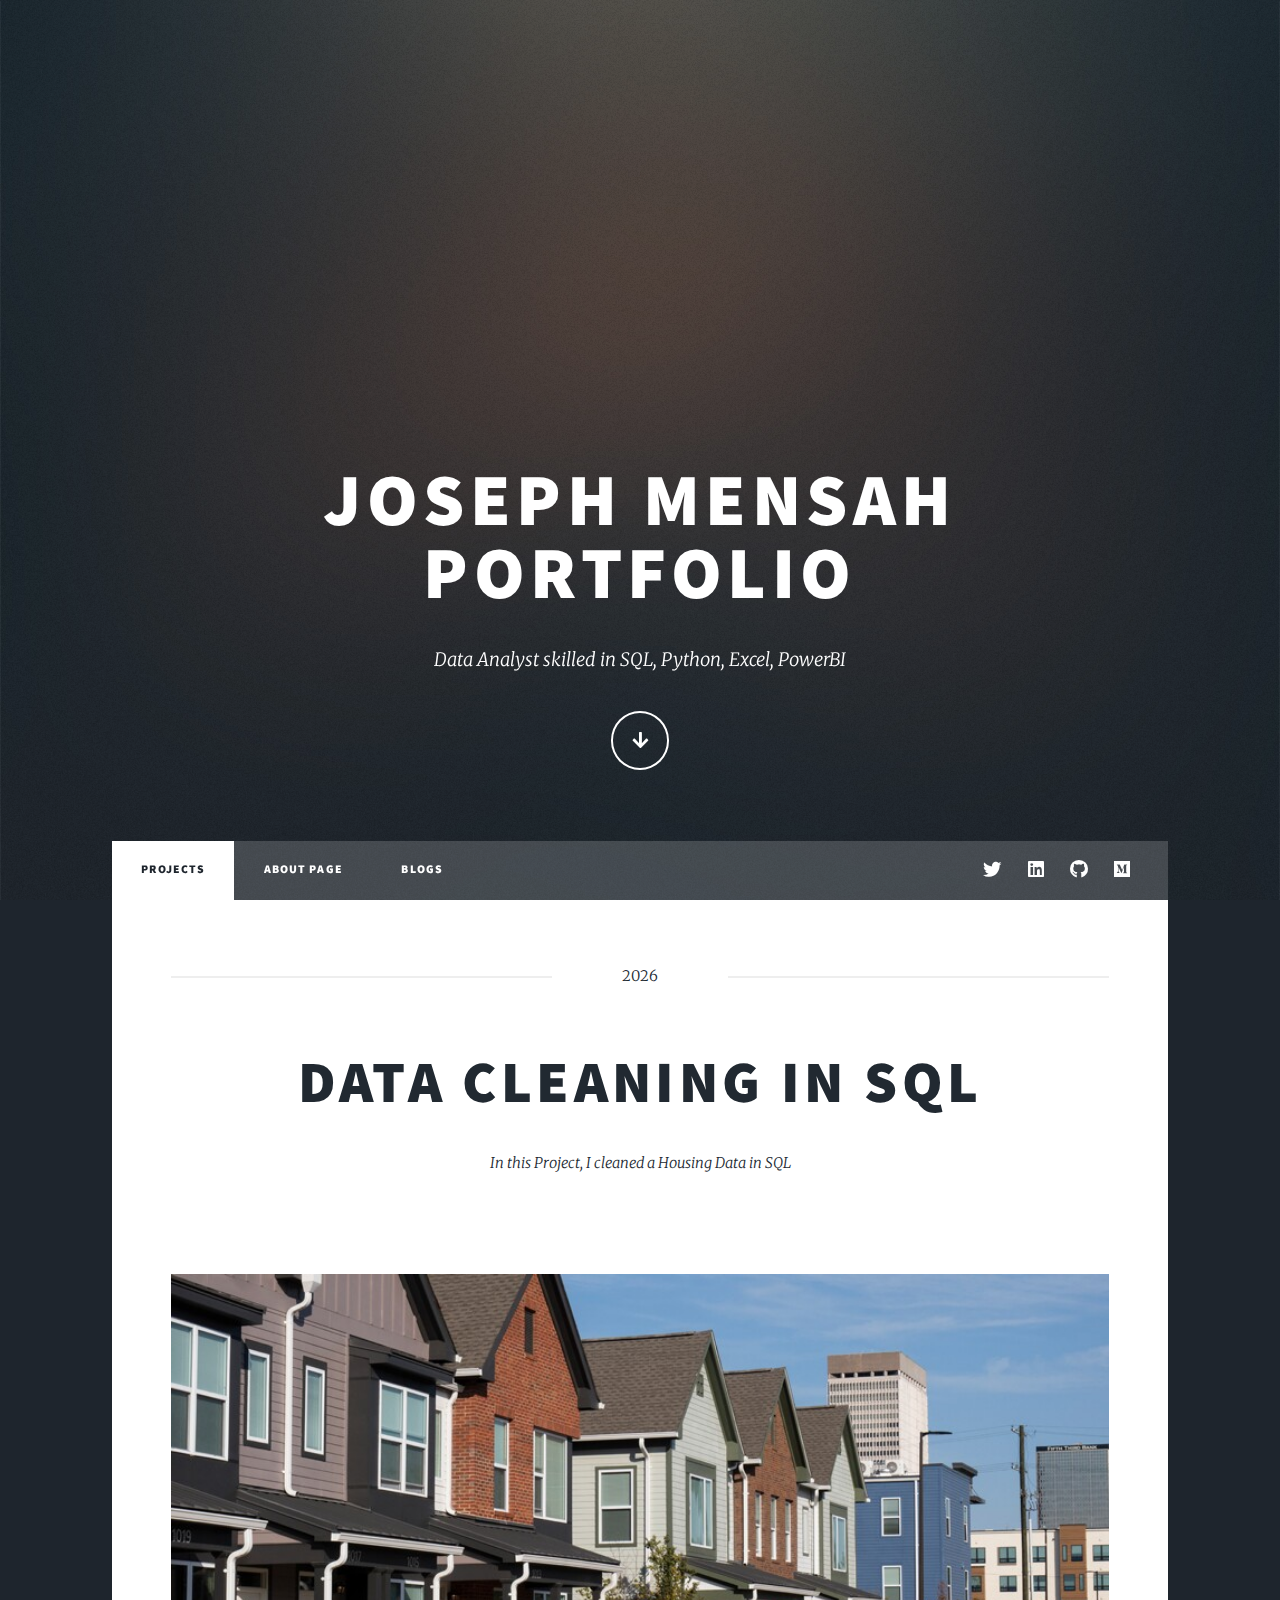
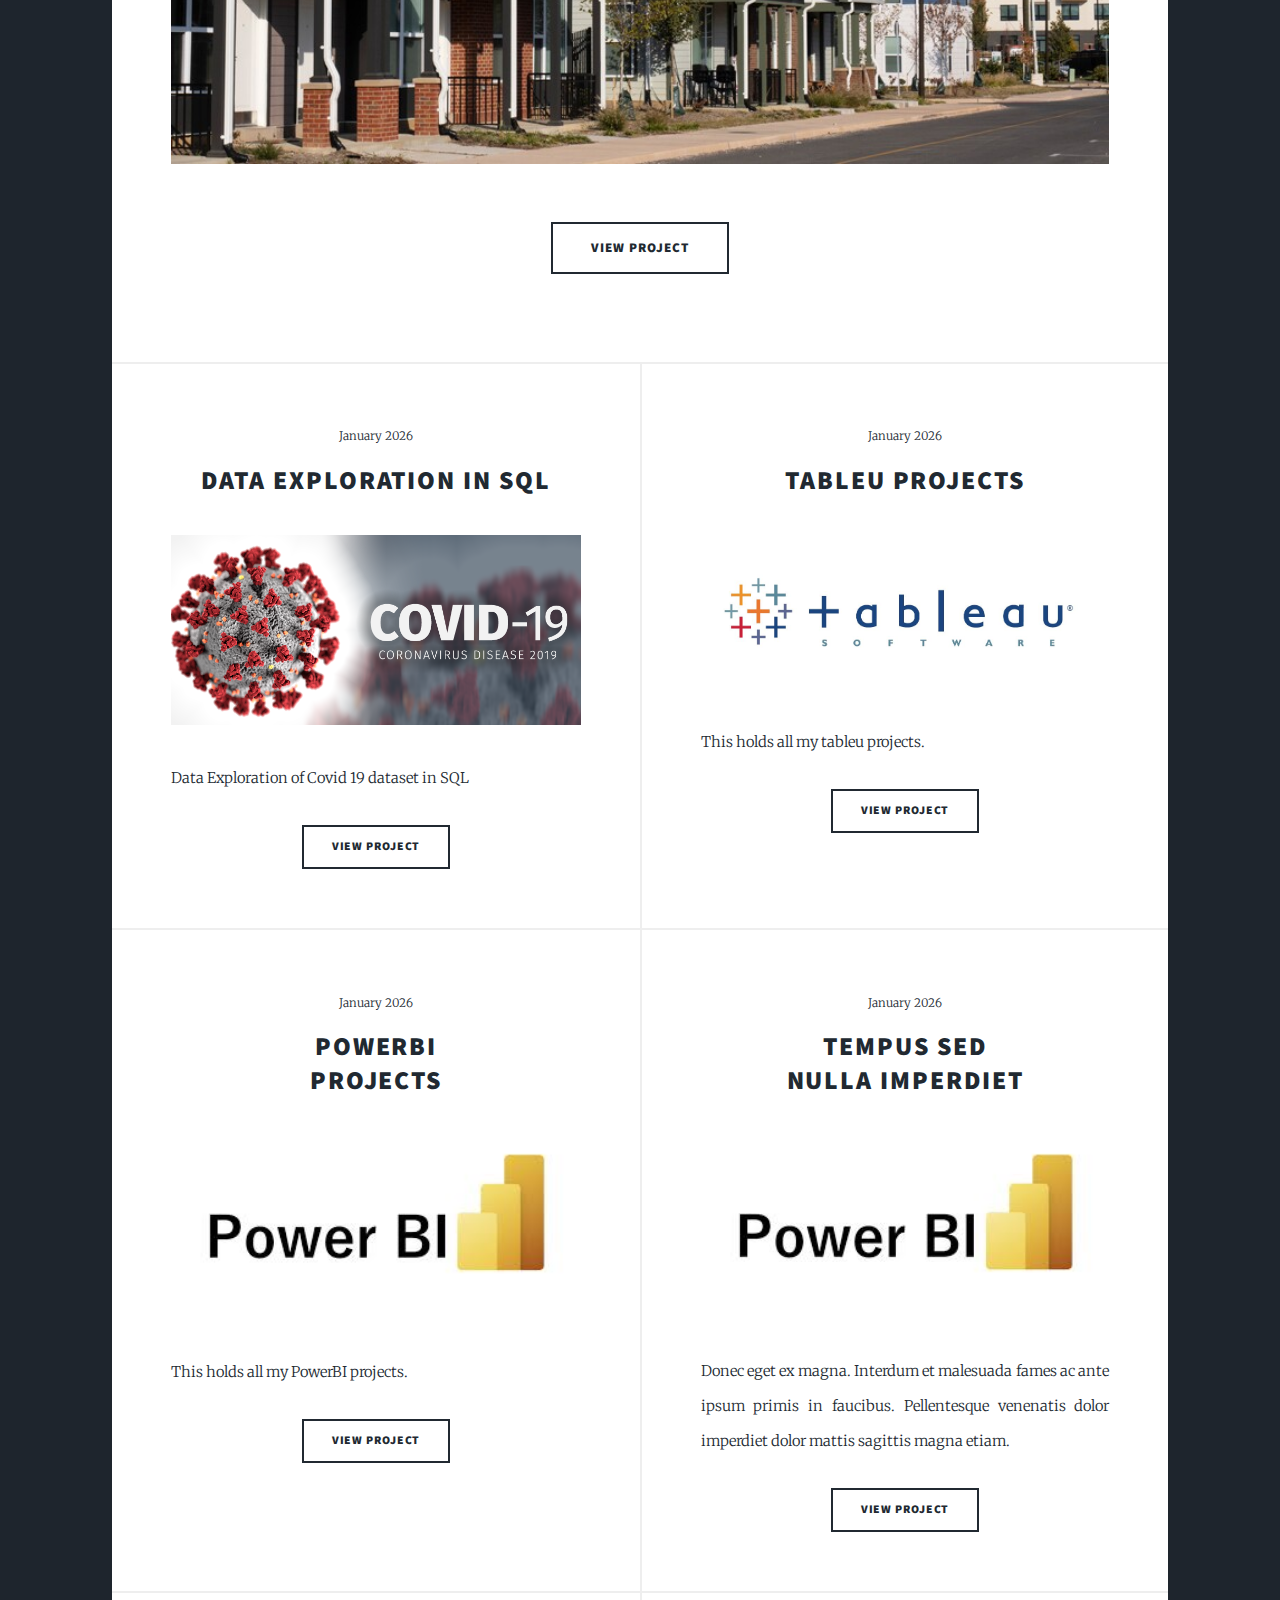
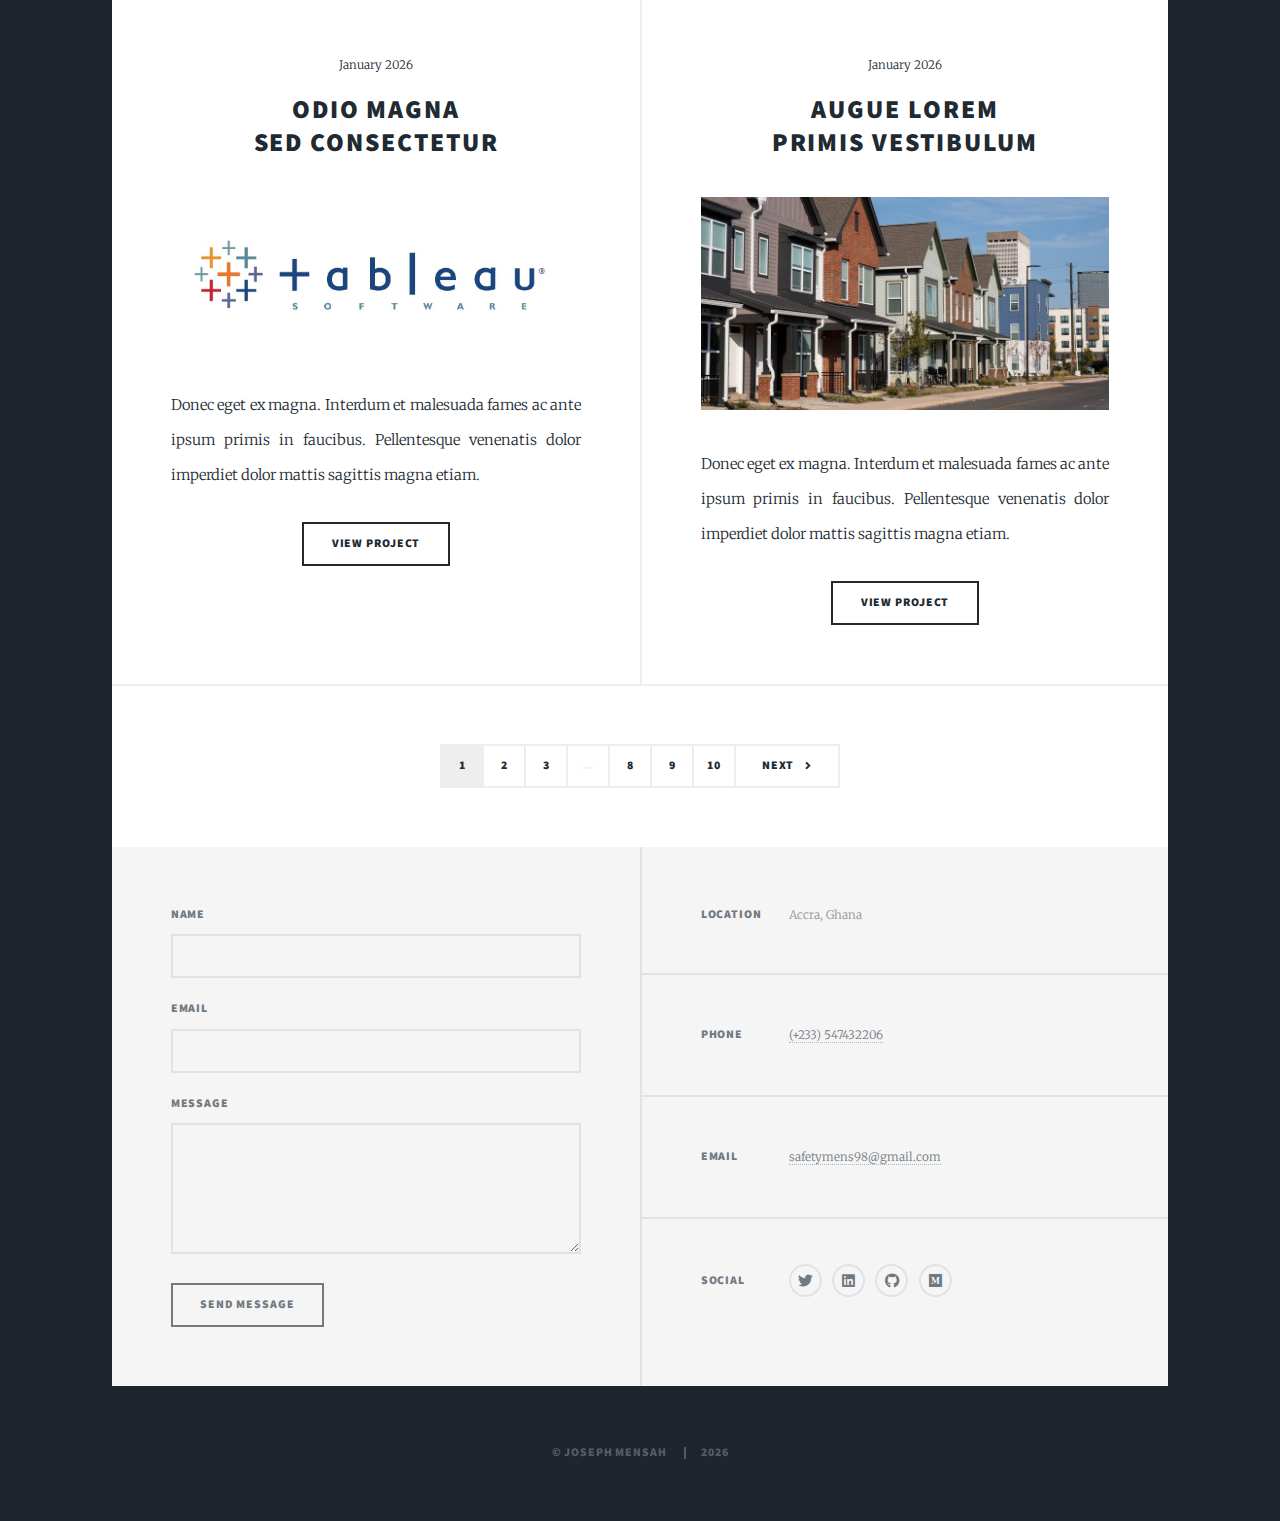
<file: index.html>
<!DOCTYPE HTML>
<!--
	Massively by HTML5 UP
	html5up.net | @ajlkn
	Free for personal and commercial use under the CCA 3.0 license (html5up.net/license)
-->
<html>

<head>
	<title>Portfolio Website</title>
	<meta charset="utf-8" />
	<meta name="viewport" content="width=device-width, initial-scale=1, user-scalable=no" />
	<link rel="stylesheet" href="assets/css/main.css" />
	<noscript>
		<link rel="stylesheet" href="assets/css/noscript.css" />
	</noscript>
</head>

<body class="is-preload">

	<!-- Wrapper -->
	<div id="wrapper" class="fade-in">

		<!-- Intro -->
		<div id="intro">
			<h1>Joseph Mensah<br />
				Portfolio</h1>
			<p>Data Analyst skilled in SQL, Python, Excel, PowerBI
			</p>
			<ul class="actions">
				<li><a href="#header" class="button icon solid solo fa-arrow-down scrolly">Continue</a></li>
			</ul>
		</div>

		<!-- Header -->
		<header id="header">
			<a href="index.html" class="logo">PORTFOLIO PROJECTS</a>
		</header>

		<!-- Nav -->
		<nav id="nav">
			<ul class="links">
				<li class="active"><a href="index.html">PROJECTS</a></li>
				<li><a href="generic.html">ABOUT Page</a></li>
				<li><a href="elements.html">BLOGS</a></li>
			</ul>
			<ul class="icons">
				<li><a href="https://x.com/S4f3t" class="icon brands fa-twitter"><span class="label">X</span></a></li>
				<li><a href="https://www.linkedin.com/in/joseph-mens/" class="icon brands fa-linkedin"><span class="label">LinkedIn</span></a></li>
				<li><a href="https://github.com/Safety-code" class="icon brands fa-github"><span class="label">GitHub</span></a></li>
				<li><a href="https://medium.com/@jomens136" class="icon brands fa-medium"><span class="label">Medium</span></a></li>
			</ul>
		</nav>

		<!-- Main -->
		<div id="main">

			<!-- Featured Post -->
			<article class="post featured">
				<header class="major">
					<span class="date">2026</span>
					<h2><a href="#">Data Cleaning in SQL</a></h2>
					<p>In this Project, I cleaned a Housing Data in SQL<br />
						<br />
					</p>
				</header>
				<a href="#" class="image main"><img src="images/housing.jpg" alt="" /></a>
				<ul class="actions special">
					<li><a href="" class="button large">View Project</a></li>
				</ul>
			</article>

			<!-- Posts -->
			<section class="posts">
				<article>
					<header>
						<span class="date">January 2026</span>
						<h2><a href="#">Data Exploration in SQL<br /></a></h2>
					</header>
					<a href="#" class="image fit"><img src="images/covid-19.png" alt="" /></a>
					<p>Data Exploration of Covid 19 dataset in SQL</p>
					<ul class="actions special">
						<li><a href="#" class="button">View Project</a></li>
					</ul>
				</article>
				<article>
					<header>
						<span class="date">January 2026</span>
						<h2><a href="#">Tableu Projects<br /></a></h2>
					</header>
					<a href="#" class="image fit"><img src="images/tableau-logo-tableau-software.jpg" alt="" /></a>
					<p>This holds all my tableu projects.</p>
					<ul class="actions special">
						<li><a href="#" class="button">View Project</a></li>
					</ul>
				</article>
				<article>
					<header>
						<span class="date">January 2026</span>
						<h2><a href="#">PowerBI<br />
								Projects</a></h2>
					</header>
					<a href="#" class="image fit"><img src="images/powerbi.jpg" alt="" /></a>
					<p>This holds all my PowerBI projects.</p>
					<ul class="actions special">
						<li><a href="#" class="button">View Project</a></li>
					</ul>
				</article>
				<article>
					<header>
						<span class="date">January 2026</span>
						<h2><a href="#">Tempus sed<br />
								nulla imperdiet</a></h2>
					</header>
					<a href="#" class="image fit"><img src="images/powerbi.jpg" alt="" /></a>
					<p>Donec eget ex magna. Interdum et malesuada fames ac ante ipsum primis in faucibus. Pellentesque
						venenatis dolor imperdiet dolor mattis sagittis magna etiam.</p>
					<ul class="actions special">
						<li><a href="#" class="button">View Project</a></li>
					</ul>
				</article>
				<article>
					<header>
						<span class="date">January 2026</span>
						<h2><a href="#">Odio magna<br />
								sed consectetur</a></h2>
					</header>
					<a href="#" class="image fit"><img src="images/tableau-logo-tableau-software.jpg" alt="" /></a>
					<p>Donec eget ex magna. Interdum et malesuada fames ac ante ipsum primis in faucibus. Pellentesque
						venenatis dolor imperdiet dolor mattis sagittis magna etiam.</p>
					<ul class="actions special">
						<li><a href="#" class="button">View Project</a></li>
					</ul>
				</article>
				<article>
					<header>
						<span class="date">January 2026</span>
						<h2><a href="#">Augue lorem<br />
								primis vestibulum</a></h2>
					</header>
					<a href="#" class="image fit"><img src="images/housing.jpg" alt="" /></a>
					<p>Donec eget ex magna. Interdum et malesuada fames ac ante ipsum primis in faucibus. Pellentesque
						venenatis dolor imperdiet dolor mattis sagittis magna etiam.</p>
					<ul class="actions special">
						<li><a href="#" class="button">View Project</a></li>
					</ul>
				</article>
			</section>

			<!-- Footer -->
			<footer>
				<div class="pagination">
					<!--<a href="#" class="previous">Prev</a>-->
					<a href="#" class="page active">1</a>
					<a href="#" class="page">2</a>
					<a href="#" class="page">3</a>
					<span class="extra">&hellip;</span>
					<a href="#" class="page">8</a>
					<a href="#" class="page">9</a>
					<a href="#" class="page">10</a>
					<a href="#" class="next">Next</a>
				</div>
			</footer>

		</div>

		<!-- Footer -->
		<footer id="footer">
			<section>
				<form method="post" action="#">
					<div class="fields">
						<div class="field">
							<label for="name">Name</label>
							<input type="text" name="name" id="name" />
						</div>
						<div class="field">
							<label for="email">Email</label>
							<input type="text" name="email" id="email" />
						</div>
						<div class="field">
							<label for="message">Message</label>
							<textarea name="message" id="message" rows="3"></textarea>
						</div>
					</div>
					<ul class="actions">
						<li><input type="submit" value="Send Message" /></li>
					</ul>
				</form>
			</section>
			<section class="split contact">
				<section class="alt">
					<h3>Location</h3>
					<p>Accra, Ghana</p>
				</section>
				<section>
					<h3>Phone</h3>
					<p><a href="#">(+233) 547432206</a></p>
				</section>
				<section>
					<h3>Email</h3>
					<p><a href="#">safetymens98@gmail.com</a></p>
				</section>
				<section>
					<h3>Social</h3>
					<ul class="icons alt">
						<li><a href="https://x.com/S4f3t" class="icon brands alt fa-twitter"><span class="label">Twitter</span></a></li>
						<li><a href="#" class="icon brands alt fa-linkedin"><span class="label">LinkedIn</span></a>
						</li>
						<li><a href="#" class="icon brands alt fa-github"><span class="label">GitHub</span></a></li>
						<li><a href="https://medium.com/@jomens136" class="icon brands fa-medium"><span class="label">Medium</span></a></li>
					</ul>
				</section>
			</section>
		</footer>
		<!-- Copyright -->
		<div id="copyright">
			<ul>
				<li>&copy; Joseph Mensah</li>
				<li>2026</li>
			</ul>
		</div>

	</div>

	<!-- Scripts -->
	<script src="assets/js/jquery.min.js"></script>
	<script src="assets/js/jquery.scrollex.min.js"></script>
	<script src="assets/js/jquery.scrolly.min.js"></script>
	<script src="assets/js/browser.min.js"></script>
	<script src="assets/js/breakpoints.min.js"></script>
	<script src="assets/js/util.js"></script>
	<script src="assets/js/main.js"></script>

</body>

</html>
</file>
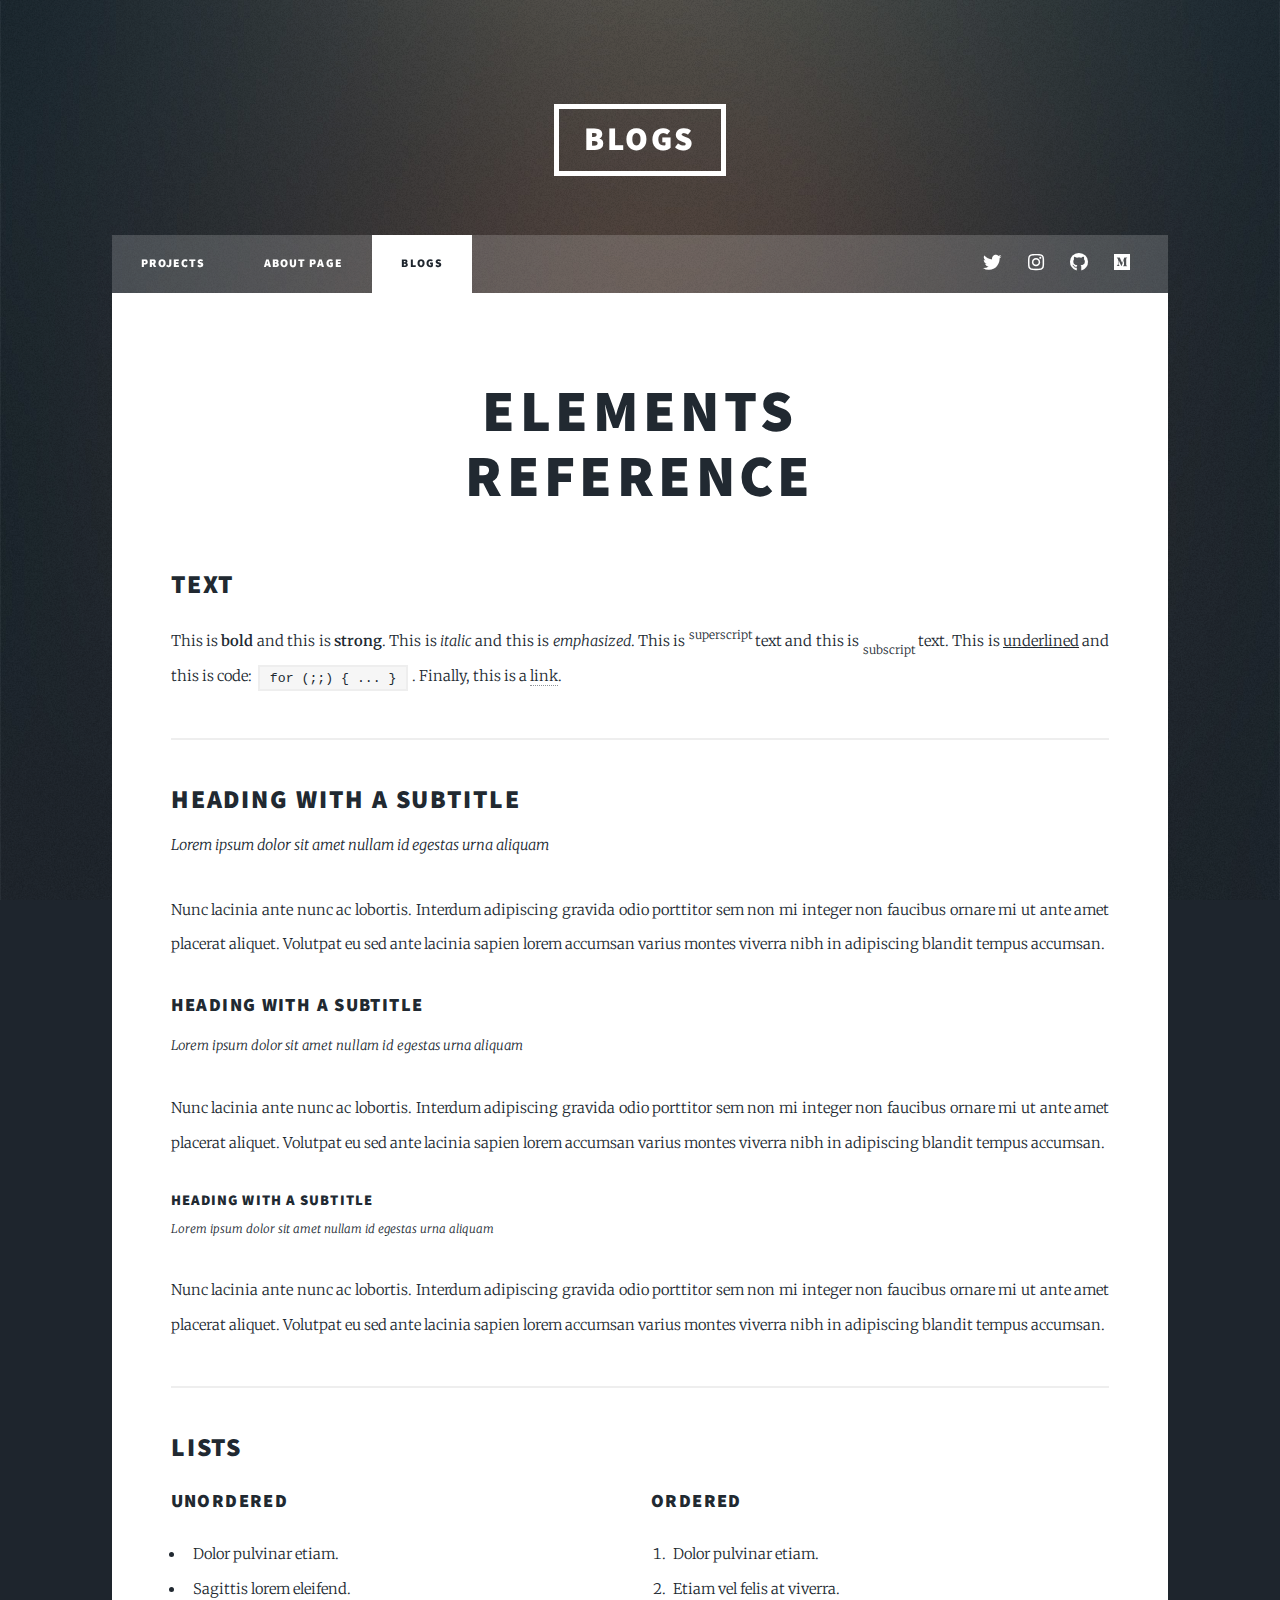
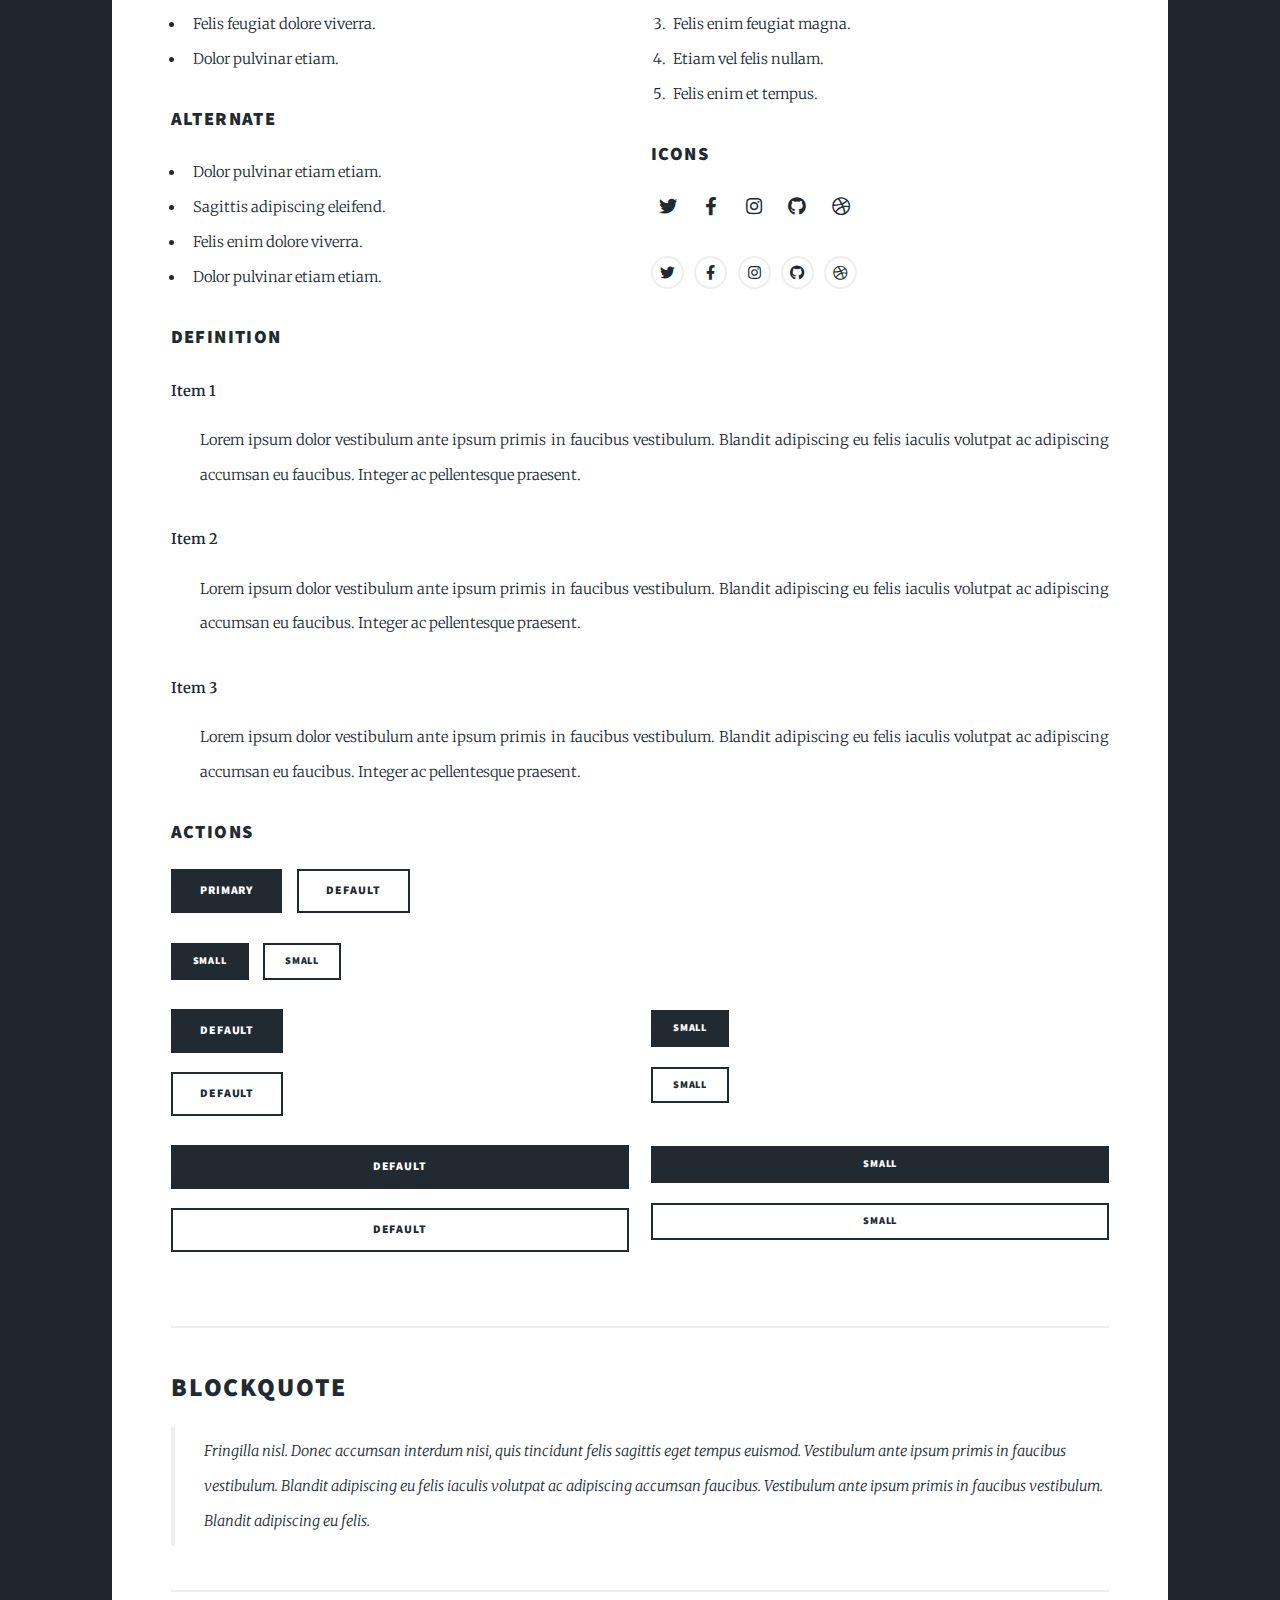
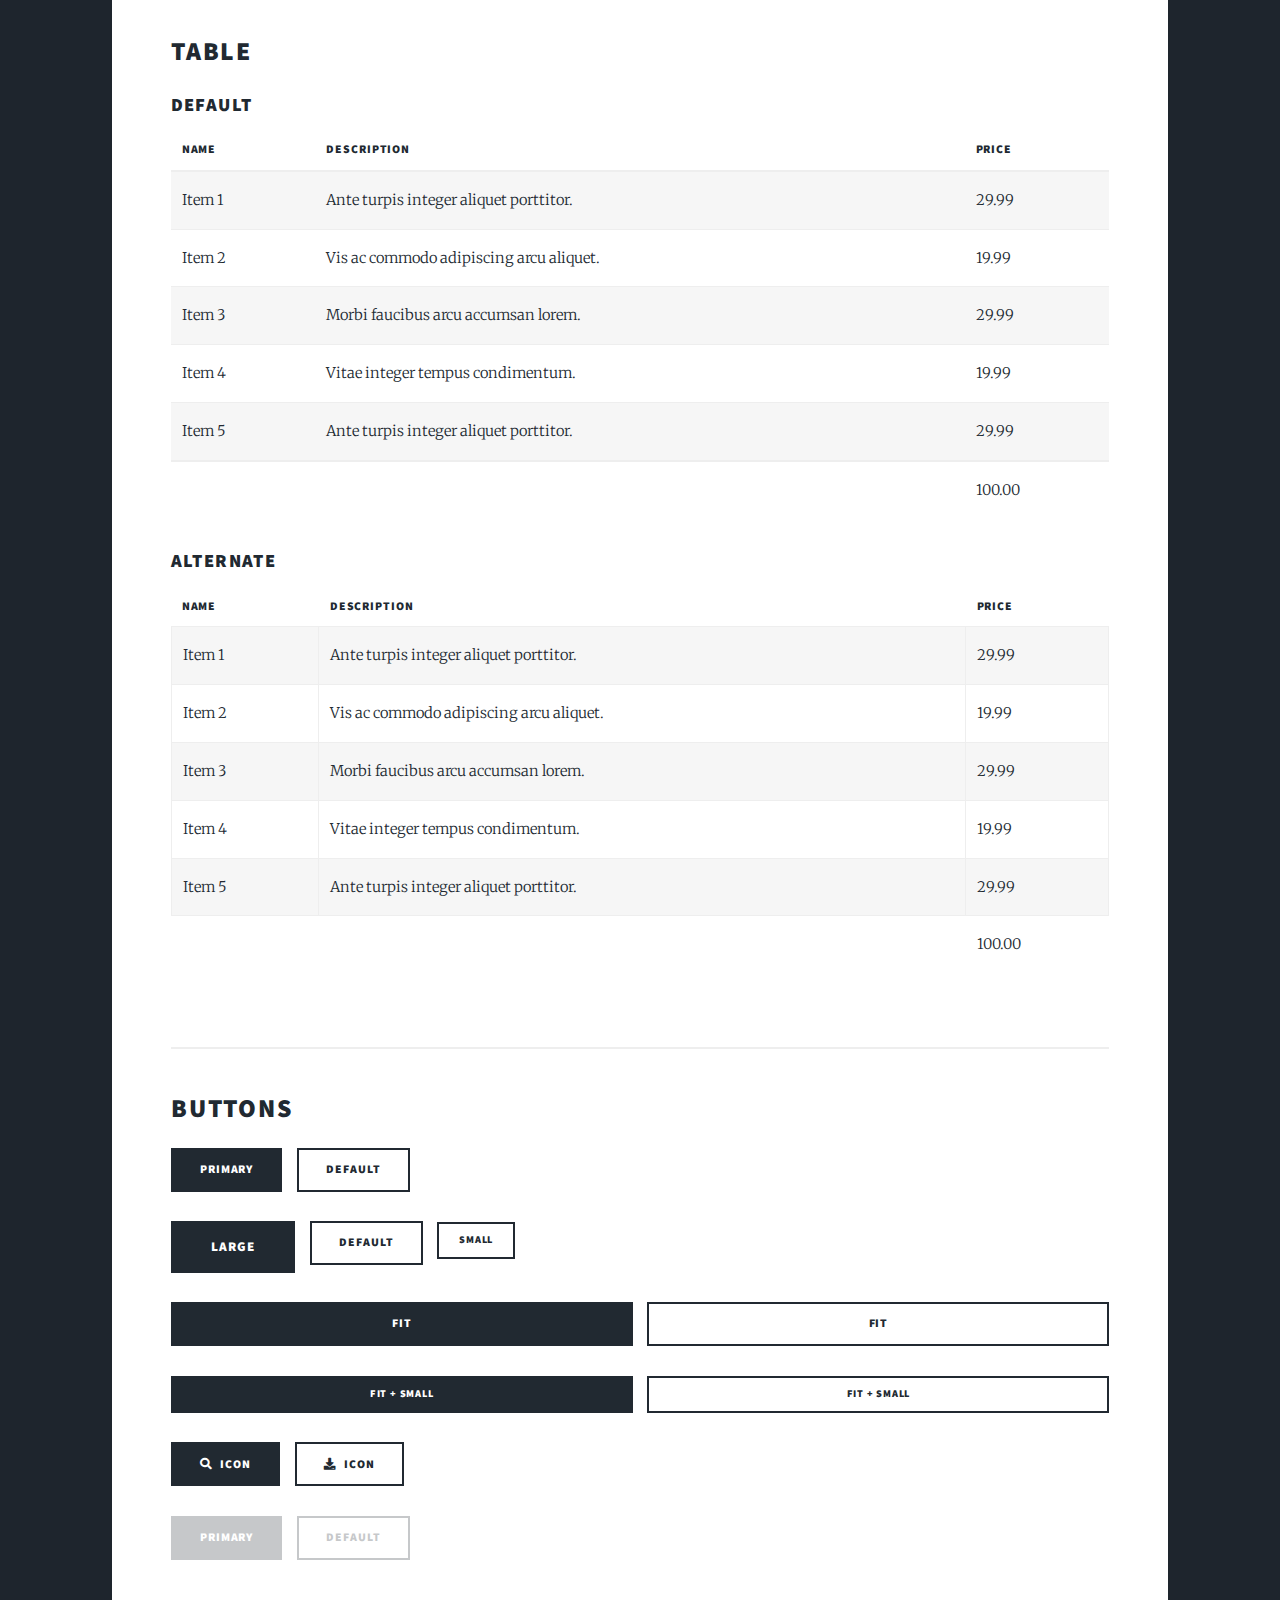
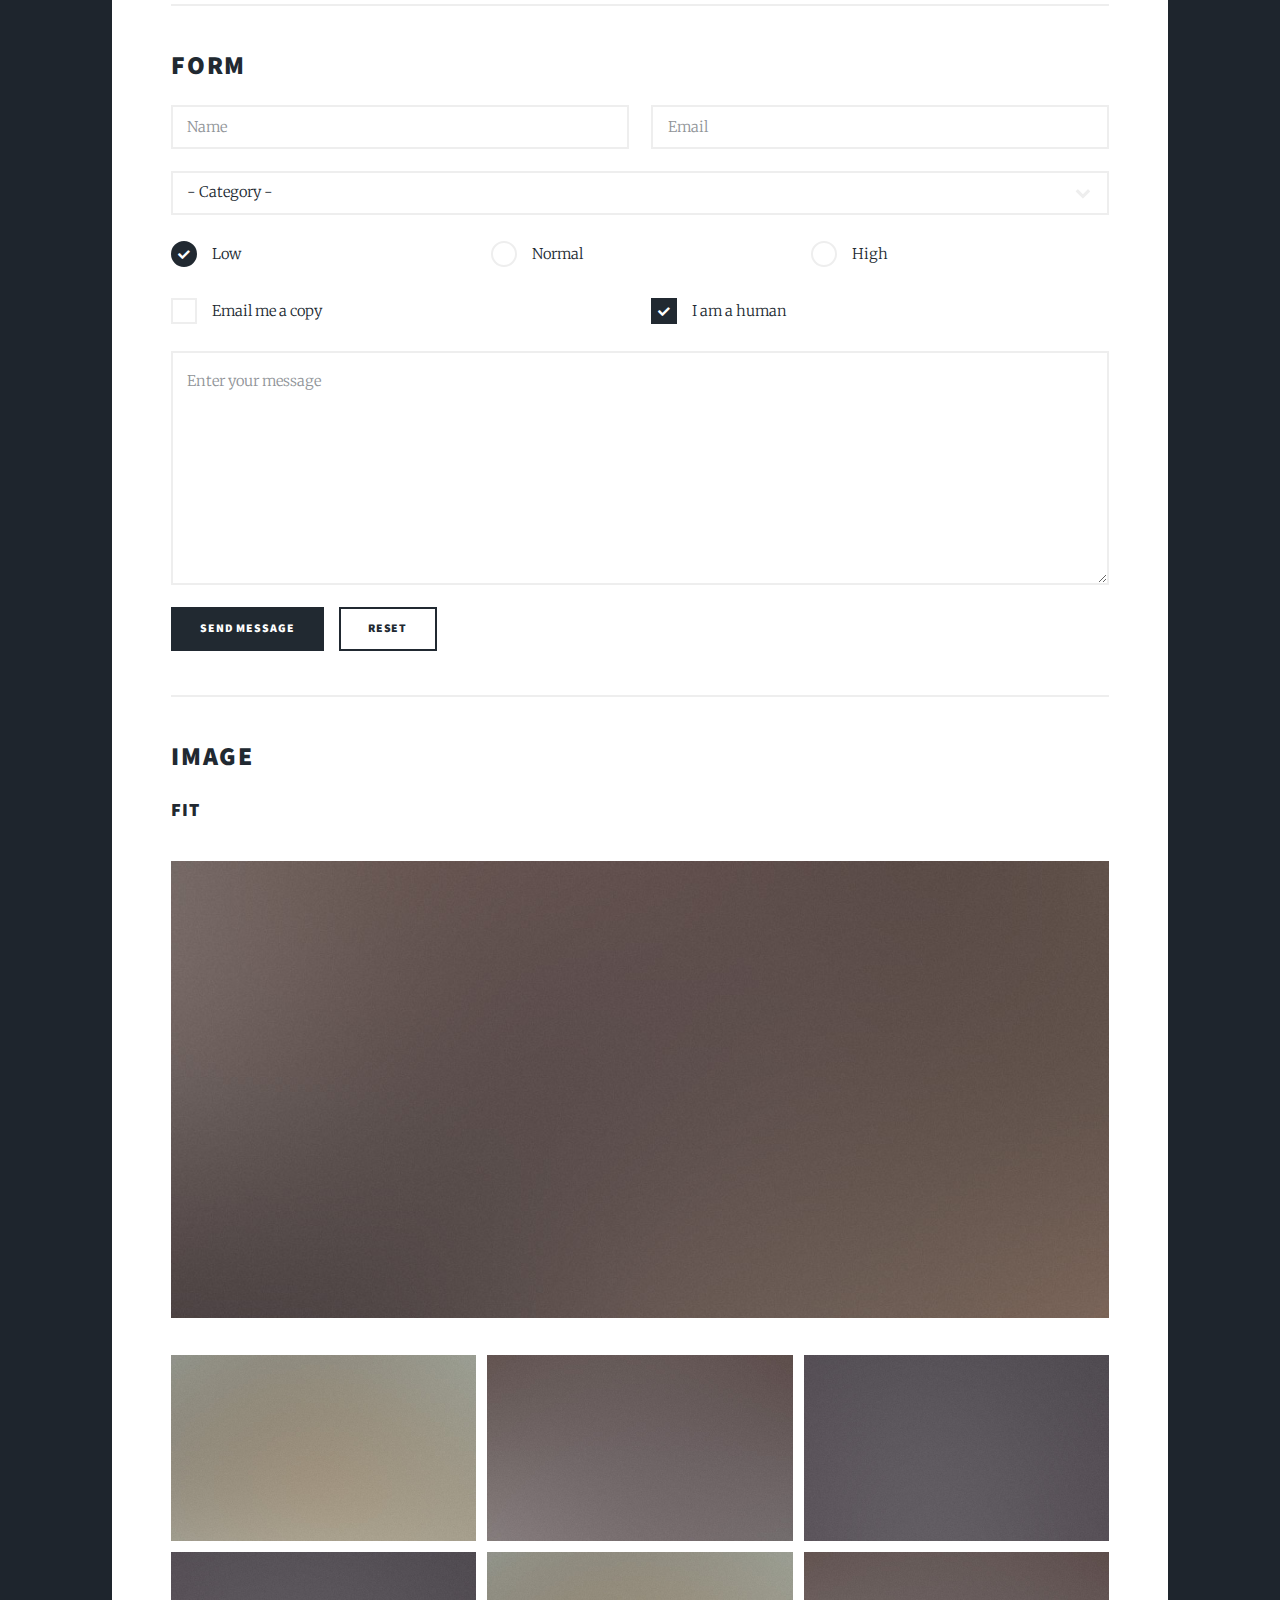
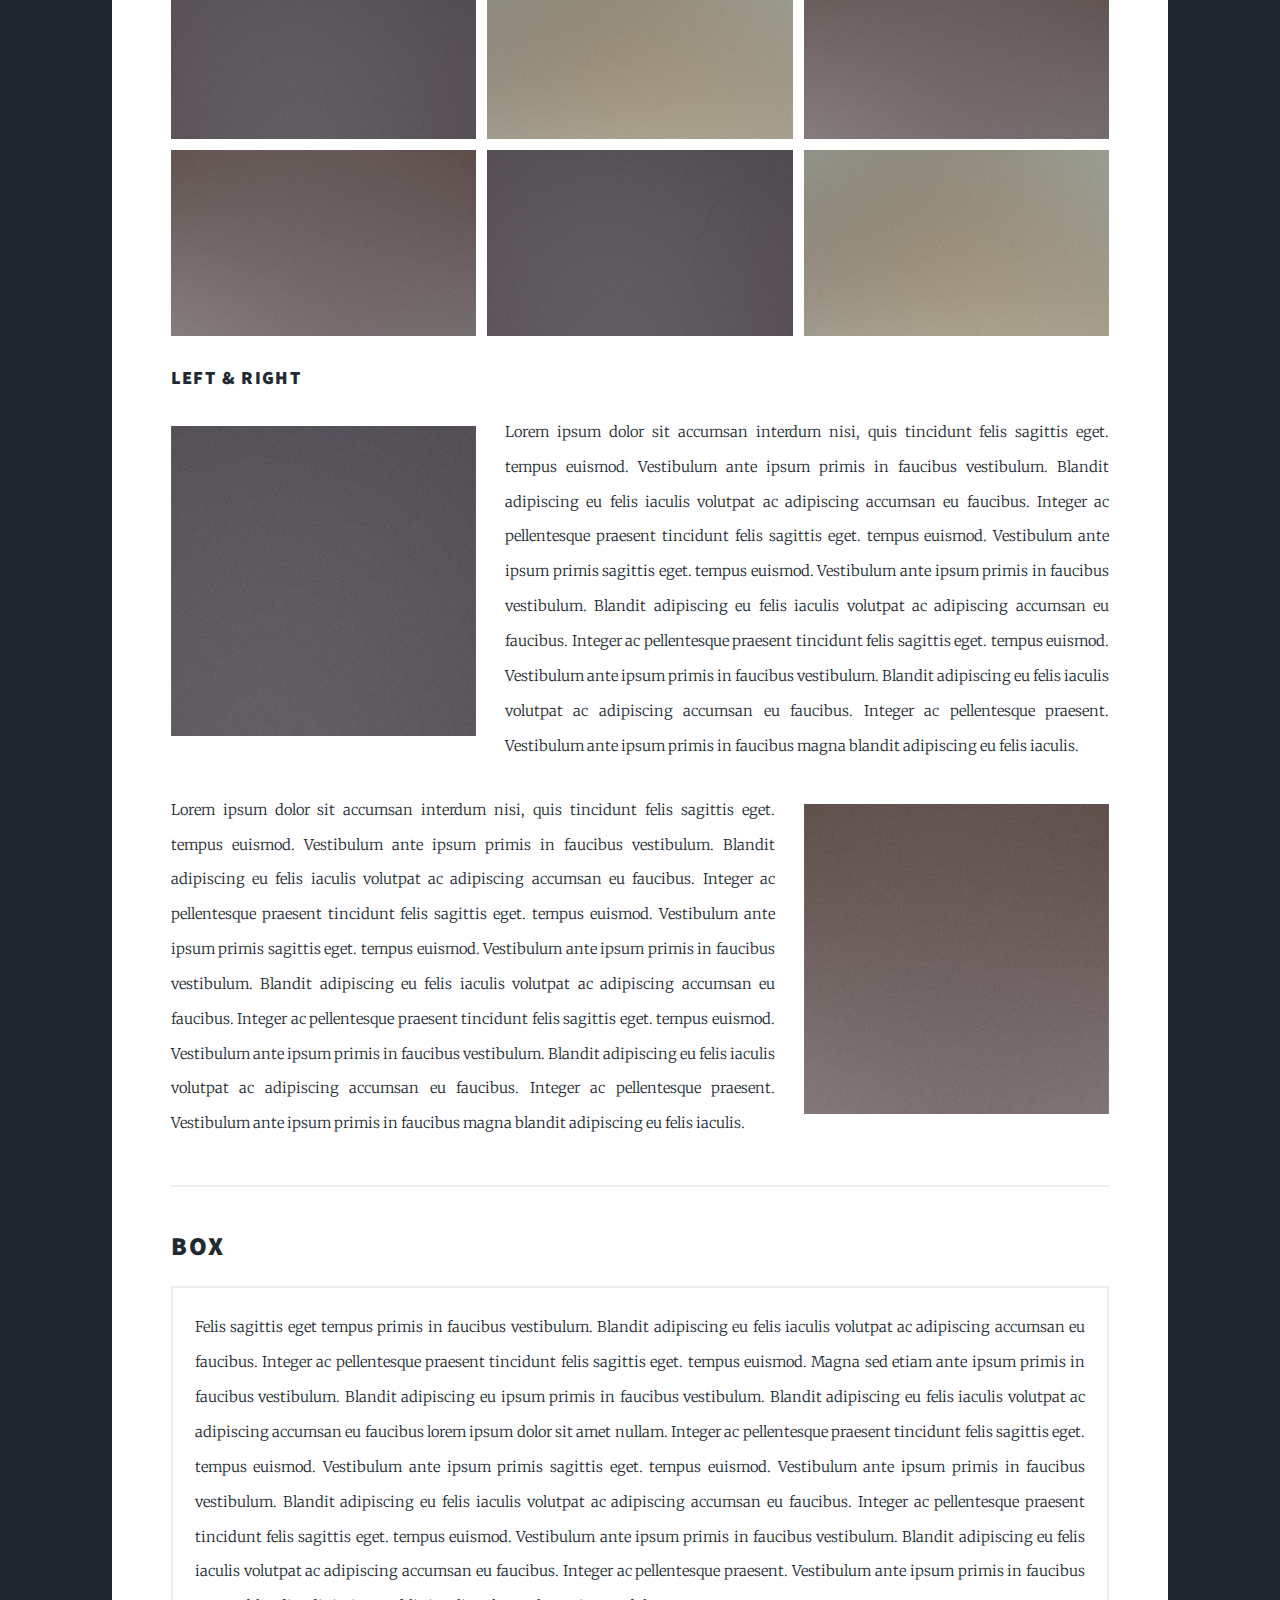
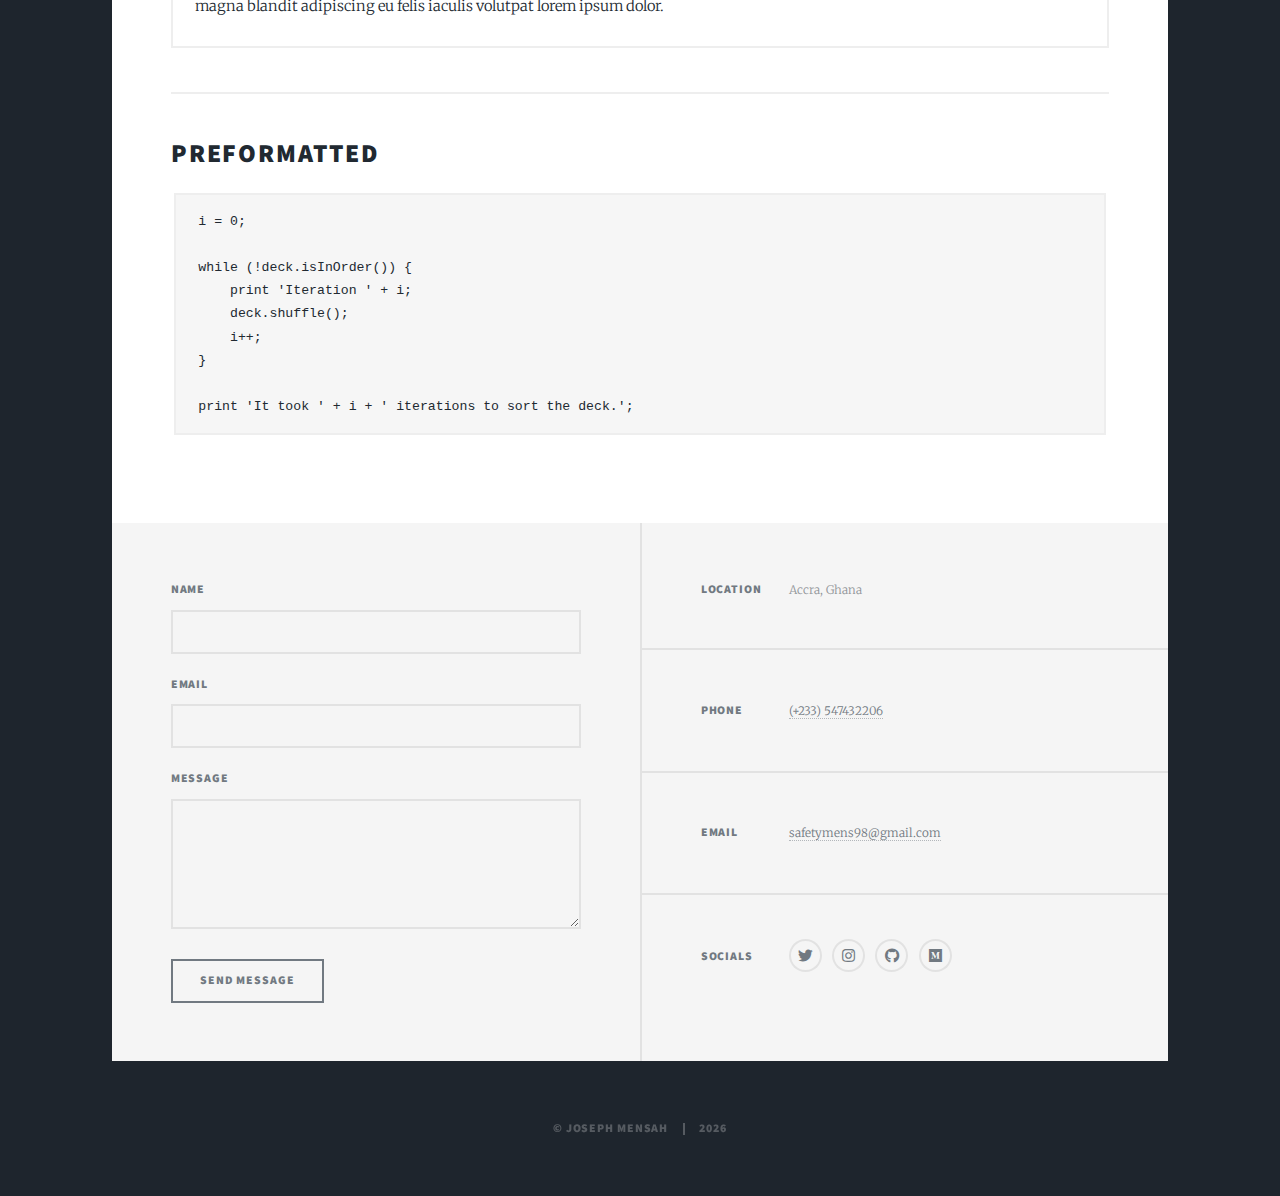
<file: elements.html>
<!DOCTYPE HTML>
<!--
	Massively by HTML5 UP
	html5up.net | @ajlkn
	Free for personal and commercial use under the CCA 3.0 license (html5up.net/license)
-->
<html>
	<head>
		<title>BLOGS</title>
		<meta charset="utf-8" />
		<meta name="viewport" content="width=device-width, initial-scale=1, user-scalable=no" />
		<link rel="stylesheet" href="assets/css/main.css" />
		<noscript><link rel="stylesheet" href="assets/css/noscript.css" /></noscript>
	</head>
	<body class="is-preload">

		<!-- Wrapper -->
			<div id="wrapper">

				<!-- Header -->
					<header id="header">
						<a href="index.html" class="logo">BLOGS</a>
					</header>

				<!-- Nav -->
					<nav id="nav">
						<ul class="links">
							<li><a href="index.html">Projects</a></li>
							<li><a href="generic.html">About Page</a></li>
							<li class="active"><a href="elements.html">BLOGS</a></li>
						</ul>
						<ul class="icons">
							<li><a href="https://x.com/S4f3t" class="icon brands fa-twitter"><span class="label">x</span></a></li>
							<li><a href="https://www.linkedin.com/in/joseph-mens/" class="icon brands fa-instagram"><span class="label">LinkedIn</span></a></li>
							<li><a href="https://github.com/Safety-code" class="icon brands fa-github"><span class="label">GitHub</span></a></li>
							<li><a href="https://medium.com/@jomens136" class="icon brands fa-medium"><span class="label">Medium</span></a></li>
						</ul>
					</nav>

				<!-- Main -->
					<div id="main">

						<!-- Post -->
							<section class="post">
								<header class="major">
									<h1>Elements<br />
									Reference</h1>
								</header>

								<!-- Text stuff -->
									<h2>Text</h2>
									<p>This is <b>bold</b> and this is <strong>strong</strong>. This is <i>italic</i> and this is <em>emphasized</em>.
									This is <sup>superscript</sup> text and this is <sub>subscript</sub> text.
									This is <u>underlined</u> and this is code: <code>for (;;) { ... }</code>.
									Finally, this is a <a href="#">link</a>.</p>
									<hr />
									<header>
										<h2>Heading with a Subtitle</h2>
										<p>Lorem ipsum dolor sit amet nullam id egestas urna aliquam</p>
									</header>
									<p>Nunc lacinia ante nunc ac lobortis. Interdum adipiscing gravida odio porttitor sem non mi integer non faucibus ornare mi ut ante amet placerat aliquet. Volutpat eu sed ante lacinia sapien lorem accumsan varius montes viverra nibh in adipiscing blandit tempus accumsan.</p>
									<header>
										<h3>Heading with a Subtitle</h3>
										<p>Lorem ipsum dolor sit amet nullam id egestas urna aliquam</p>
									</header>
									<p>Nunc lacinia ante nunc ac lobortis. Interdum adipiscing gravida odio porttitor sem non mi integer non faucibus ornare mi ut ante amet placerat aliquet. Volutpat eu sed ante lacinia sapien lorem accumsan varius montes viverra nibh in adipiscing blandit tempus accumsan.</p>
									<header>
										<h4>Heading with a Subtitle</h4>
										<p>Lorem ipsum dolor sit amet nullam id egestas urna aliquam</p>
									</header>
									<p>Nunc lacinia ante nunc ac lobortis. Interdum adipiscing gravida odio porttitor sem non mi integer non faucibus ornare mi ut ante amet placerat aliquet. Volutpat eu sed ante lacinia sapien lorem accumsan varius montes viverra nibh in adipiscing blandit tempus accumsan.</p>

									<hr />

								<!-- Lists -->
									<h2>Lists</h2>
									<div class="row">
										<div class="col-6 col-12-small">

											<h3>Unordered</h3>
											<ul>
												<li>Dolor pulvinar etiam.</li>
												<li>Sagittis lorem eleifend.</li>
												<li>Felis feugiat dolore viverra.</li>
												<li>Dolor pulvinar etiam.</li>
											</ul>

											<h3>Alternate</h3>
											<ul class="alt">
												<li>Dolor pulvinar etiam etiam.</li>
												<li>Sagittis adipiscing eleifend.</li>
												<li>Felis enim dolore viverra.</li>
												<li>Dolor pulvinar etiam etiam.</li>
											</ul>

										</div>
										<div class="col-6 col-12-small">

											<h3>Ordered</h3>
											<ol>
												<li>Dolor pulvinar etiam.</li>
												<li>Etiam vel felis at viverra.</li>
												<li>Felis enim feugiat magna.</li>
												<li>Etiam vel felis nullam.</li>
												<li>Felis enim et tempus.</li>
											</ol>

											<h3>Icons</h3>
											<ul class="icons">
												<li><a href="#" class="icon brands fa-twitter"><span class="label">Twitter</span></a></li>
												<li><a href="#" class="icon brands fa-facebook-f"><span class="label">Facebook</span></a></li>
												<li><a href="#" class="icon brands fa-instagram"><span class="label">Instagram</span></a></li>
												<li><a href="#" class="icon brands fa-github"><span class="label">Github</span></a></li>
												<li><a href="#" class="icon brands fa-dribbble"><span class="label">Dribbble</span></a></li>
											</ul>
											<ul class="icons alt">
												<li><a href="#" class="icon brands alt fa-twitter"><span class="label">Twitter</span></a></li>
												<li><a href="#" class="icon brands alt fa-facebook-f"><span class="label">Facebook</span></a></li>
												<li><a href="#" class="icon brands alt fa-instagram"><span class="label">Instagram</span></a></li>
												<li><a href="#" class="icon brands alt fa-github"><span class="label">Github</span></a></li>
												<li><a href="#" class="icon brands alt fa-dribbble"><span class="label">Dribbble</span></a></li>
											</ul>

										</div>
									</div>
									<h3>Definition</h3>
									<dl>
										<dt>Item 1</dt>
										<dd>
											<p>Lorem ipsum dolor vestibulum ante ipsum primis in faucibus vestibulum. Blandit adipiscing eu felis iaculis volutpat ac adipiscing accumsan eu faucibus. Integer ac pellentesque praesent.</p>
										</dd>
										<dt>Item 2</dt>
										<dd>
											<p>Lorem ipsum dolor vestibulum ante ipsum primis in faucibus vestibulum. Blandit adipiscing eu felis iaculis volutpat ac adipiscing accumsan eu faucibus. Integer ac pellentesque praesent.</p>
										</dd>
										<dt>Item 3</dt>
										<dd>
											<p>Lorem ipsum dolor vestibulum ante ipsum primis in faucibus vestibulum. Blandit adipiscing eu felis iaculis volutpat ac adipiscing accumsan eu faucibus. Integer ac pellentesque praesent.</p>
										</dd>
									</dl>

									<h3>Actions</h3>
									<ul class="actions">
										<li><a href="#" class="button primary">Primary</a></li>
										<li><a href="#" class="button">Default</a></li>
									</ul>
									<ul class="actions small">
										<li><a href="#" class="button primary small">Small</a></li>
										<li><a href="#" class="button small">Small</a></li>
									</ul>
									<div class="row">
										<div class="col-6 col-12-small">
											<ul class="actions stacked">
												<li><a href="#" class="button primary">Default</a></li>
												<li><a href="#" class="button">Default</a></li>
											</ul>
										</div>
										<div class="col-6 col-12-small">
											<ul class="actions stacked">
												<li><a href="#" class="button primary small">Small</a></li>
												<li><a href="#" class="button small">Small</a></li>
											</ul>
										</div>
									</div>
									<div class="row">
										<div class="col-6 col-12-small">
											<ul class="actions stacked">
												<li><a href="#" class="button primary fit">Default</a></li>
												<li><a href="#" class="button fit">Default</a></li>
											</ul>
										</div>
										<div class="col-6 col-12-small">
											<ul class="actions stacked">
												<li><a href="#" class="button primary small fit">Small</a></li>
												<li><a href="#" class="button small fit">Small</a></li>
											</ul>
										</div>
									</div>

									<hr />

								<!-- Blockquote -->
									<h2>Blockquote</h2>
									<blockquote>Fringilla nisl. Donec accumsan interdum nisi, quis tincidunt felis sagittis eget tempus euismod. Vestibulum ante ipsum primis in faucibus vestibulum. Blandit adipiscing eu felis iaculis volutpat ac adipiscing accumsan faucibus. Vestibulum ante ipsum primis in faucibus vestibulum. Blandit adipiscing eu felis.</blockquote>

									<hr />

								<!-- Table -->
									<h2>Table</h2>

									<h3>Default</h3>
									<div class="table-wrapper">
										<table>
											<thead>
												<tr>
													<th>Name</th>
													<th>Description</th>
													<th>Price</th>
												</tr>
											</thead>
											<tbody>
												<tr>
													<td>Item 1</td>
													<td>Ante turpis integer aliquet porttitor.</td>
													<td>29.99</td>
												</tr>
												<tr>
													<td>Item 2</td>
													<td>Vis ac commodo adipiscing arcu aliquet.</td>
													<td>19.99</td>
												</tr>
												<tr>
													<td>Item 3</td>
													<td> Morbi faucibus arcu accumsan lorem.</td>
													<td>29.99</td>
												</tr>
												<tr>
													<td>Item 4</td>
													<td>Vitae integer tempus condimentum.</td>
													<td>19.99</td>
												</tr>
												<tr>
													<td>Item 5</td>
													<td>Ante turpis integer aliquet porttitor.</td>
													<td>29.99</td>
												</tr>
											</tbody>
											<tfoot>
												<tr>
													<td colspan="2"></td>
													<td>100.00</td>
												</tr>
											</tfoot>
										</table>
									</div>

									<h3>Alternate</h3>
									<div class="table-wrapper">
										<table class="alt">
											<thead>
												<tr>
													<th>Name</th>
													<th>Description</th>
													<th>Price</th>
												</tr>
											</thead>
											<tbody>
												<tr>
													<td>Item 1</td>
													<td>Ante turpis integer aliquet porttitor.</td>
													<td>29.99</td>
												</tr>
												<tr>
													<td>Item 2</td>
													<td>Vis ac commodo adipiscing arcu aliquet.</td>
													<td>19.99</td>
												</tr>
												<tr>
													<td>Item 3</td>
													<td> Morbi faucibus arcu accumsan lorem.</td>
													<td>29.99</td>
												</tr>
												<tr>
													<td>Item 4</td>
													<td>Vitae integer tempus condimentum.</td>
													<td>19.99</td>
												</tr>
												<tr>
													<td>Item 5</td>
													<td>Ante turpis integer aliquet porttitor.</td>
													<td>29.99</td>
												</tr>
											</tbody>
											<tfoot>
												<tr>
													<td colspan="2"></td>
													<td>100.00</td>
												</tr>
											</tfoot>
										</table>
									</div>

									<hr />

								<!-- Buttons -->
									<h2>Buttons</h2>
									<ul class="actions">
										<li><a href="#" class="button primary">Primary</a></li>
										<li><a href="#" class="button">Default</a></li>
									</ul>
									<ul class="actions">
										<li><a href="#" class="button primary large">Large</a></li>
										<li><a href="#" class="button">Default</a></li>
										<li><a href="#" class="button small">Small</a></li>
									</ul>
									<ul class="actions fit">
										<li><a href="#" class="button primary fit">Fit</a></li>
										<li><a href="#" class="button fit">Fit</a></li>
									</ul>
									<ul class="actions fit small">
										<li><a href="#" class="button primary fit small">Fit + Small</a></li>
										<li><a href="#" class="button fit small">Fit + Small</a></li>
									</ul>
									<ul class="actions">
										<li><a href="#" class="button primary icon solid fa-search">Icon</a></li>
										<li><a href="#" class="button icon solid fa-download">Icon</a></li>
									</ul>
									<ul class="actions">
										<li><span class="button primary disabled">Primary</span></li>
										<li><span class="button disabled">Default</span></li>
									</ul>

									<hr />

								<!-- Form -->
									<h2>Form</h2>

									<form method="post" action="#">
										<div class="row gtr-uniform">
											<div class="col-6 col-12-xsmall">
												<input type="text" name="demo-name" id="demo-name" value="" placeholder="Name" />
											</div>
											<div class="col-6 col-12-xsmall">
												<input type="email" name="demo-email" id="demo-email" value="" placeholder="Email" />
											</div>
											<!-- Break -->
											<div class="col-12">
												<select name="demo-category" id="demo-category">
													<option value="">- Category -</option>
													<option value="1">Manufacturing</option>
													<option value="1">Shipping</option>
													<option value="1">Administration</option>
													<option value="1">Human Resources</option>
												</select>
											</div>
											<!-- Break -->
											<div class="col-4 col-12-small">
												<input type="radio" id="demo-priority-low" name="demo-priority" checked>
												<label for="demo-priority-low">Low</label>
											</div>
											<div class="col-4 col-12-small">
												<input type="radio" id="demo-priority-normal" name="demo-priority">
												<label for="demo-priority-normal">Normal</label>
											</div>
											<div class="col-4 col-12-small">
												<input type="radio" id="demo-priority-high" name="demo-priority">
												<label for="demo-priority-high">High</label>
											</div>
											<!-- Break -->
											<div class="col-6 col-12-small">
												<input type="checkbox" id="demo-copy" name="demo-copy">
												<label for="demo-copy">Email me a copy</label>
											</div>
											<div class="col-6 col-12-small">
												<input type="checkbox" id="demo-human" name="demo-human" checked>
												<label for="demo-human">I am a human</label>
											</div>
											<!-- Break -->
											<div class="col-12">
												<textarea name="demo-message" id="demo-message" placeholder="Enter your message" rows="6"></textarea>
											</div>
											<!-- Break -->
											<div class="col-12">
												<ul class="actions">
													<li><input type="submit" value="Send Message" class="primary" /></li>
													<li><input type="reset" value="Reset" /></li>
												</ul>
											</div>
										</div>
									</form>

									<hr />

								<!-- Image -->
									<h2>Image</h2>

									<h3>Fit</h3>
									<span class="image fit"><img src="images/pic01.jpg" alt="" /></span>
									<div class="box alt">
										<div class="row gtr-50 gtr-uniform">
											<div class="col-4"><span class="image fit"><img src="images/pic02.jpg" alt="" /></span></div>
											<div class="col-4"><span class="image fit"><img src="images/pic03.jpg" alt="" /></span></div>
											<div class="col-4"><span class="image fit"><img src="images/pic04.jpg" alt="" /></span></div>
											<!-- Break -->
											<div class="col-4"><span class="image fit"><img src="images/pic04.jpg" alt="" /></span></div>
											<div class="col-4"><span class="image fit"><img src="images/pic02.jpg" alt="" /></span></div>
											<div class="col-4"><span class="image fit"><img src="images/pic03.jpg" alt="" /></span></div>
											<!-- Break -->
											<div class="col-4"><span class="image fit"><img src="images/pic03.jpg" alt="" /></span></div>
											<div class="col-4"><span class="image fit"><img src="images/pic04.jpg" alt="" /></span></div>
											<div class="col-4"><span class="image fit"><img src="images/pic02.jpg" alt="" /></span></div>
										</div>
									</div>

									<h3>Left &amp; Right</h3>
									<p><span class="image left"><img src="images/pic08.jpg" alt="" /></span>Lorem ipsum dolor sit accumsan interdum nisi, quis tincidunt felis sagittis eget. tempus euismod. Vestibulum ante ipsum primis in faucibus vestibulum. Blandit adipiscing eu felis iaculis volutpat ac adipiscing accumsan eu faucibus. Integer ac pellentesque praesent tincidunt felis sagittis eget. tempus euismod. Vestibulum ante ipsum primis sagittis eget. tempus euismod. Vestibulum ante ipsum primis in faucibus vestibulum. Blandit adipiscing eu felis iaculis volutpat ac adipiscing accumsan eu faucibus. Integer ac pellentesque praesent tincidunt felis sagittis eget. tempus euismod. Vestibulum ante ipsum primis in faucibus vestibulum. Blandit adipiscing eu felis iaculis volutpat ac adipiscing accumsan eu faucibus. Integer ac pellentesque praesent. Vestibulum ante ipsum primis in faucibus magna blandit adipiscing eu felis iaculis.</p>
									<p><span class="image right"><img src="images/pic09.jpg" alt="" /></span>Lorem ipsum dolor sit accumsan interdum nisi, quis tincidunt felis sagittis eget. tempus euismod. Vestibulum ante ipsum primis in faucibus vestibulum. Blandit adipiscing eu felis iaculis volutpat ac adipiscing accumsan eu faucibus. Integer ac pellentesque praesent tincidunt felis sagittis eget. tempus euismod. Vestibulum ante ipsum primis sagittis eget. tempus euismod. Vestibulum ante ipsum primis in faucibus vestibulum. Blandit adipiscing eu felis iaculis volutpat ac adipiscing accumsan eu faucibus. Integer ac pellentesque praesent tincidunt felis sagittis eget. tempus euismod. Vestibulum ante ipsum primis in faucibus vestibulum. Blandit adipiscing eu felis iaculis volutpat ac adipiscing accumsan eu faucibus. Integer ac pellentesque praesent. Vestibulum ante ipsum primis in faucibus magna blandit adipiscing eu felis iaculis.</p>

									<hr />

								<!-- Box -->
									<h2>Box</h2>
									<div class="box">
										<p>Felis sagittis eget tempus primis in faucibus vestibulum. Blandit adipiscing eu felis iaculis volutpat ac adipiscing accumsan eu faucibus. Integer ac pellentesque praesent tincidunt felis sagittis eget. tempus euismod. Magna sed etiam ante ipsum primis in faucibus vestibulum. Blandit adipiscing eu ipsum primis in faucibus vestibulum. Blandit adipiscing eu felis iaculis volutpat ac adipiscing accumsan eu faucibus lorem ipsum dolor sit amet nullam. Integer ac pellentesque praesent tincidunt felis sagittis eget. tempus euismod. Vestibulum ante ipsum primis sagittis eget. tempus euismod. Vestibulum ante ipsum primis in faucibus vestibulum. Blandit adipiscing eu felis iaculis volutpat ac adipiscing accumsan eu faucibus. Integer ac pellentesque praesent tincidunt felis sagittis eget. tempus euismod. Vestibulum ante ipsum primis in faucibus vestibulum. Blandit adipiscing eu felis iaculis volutpat ac adipiscing accumsan eu faucibus. Integer ac pellentesque praesent. Vestibulum ante ipsum primis in faucibus magna blandit adipiscing eu felis iaculis volutpat lorem ipsum dolor.</p>
									</div>

									<hr />

								<!-- Preformatted Code -->
									<h2>Preformatted</h2>
									<pre><code>i = 0;

while (!deck.isInOrder()) {
    print 'Iteration ' + i;
    deck.shuffle();
    i++;
}

print 'It took ' + i + ' iterations to sort the deck.';
</code></pre>

							</section>

					</div>

				<!-- Footer -->
					<footer id="footer">
						<section>
							<form method="post" action="#">
								<div class="fields">
									<div class="field">
										<label for="name">Name</label>
										<input type="text" name="name" id="name" />
									</div>
									<div class="field">
										<label for="email">Email</label>
										<input type="text" name="email" id="email" />
									</div>
									<div class="field">
										<label for="message">Message</label>
										<textarea name="message" id="message" rows="3"></textarea>
									</div>
								</div>
								<ul class="actions">
									<li><input type="submit" value="Send Message" /></li>
								</ul>
							</form>
						</section>
						<section class="split contact">
							<section class="alt">
								<h3>Location</h3>
								<p>Accra, Ghana</p>
							</section>
							<section>
								<h3>Phone</h3>
								<p><a href="#">(+233) 547432206</a></p>
							</section>
							<section>
								<h3>Email</h3>
								<p><a href="#">safetymens98@gmail.com</a></p>
							</section>
							<section>
								<h3>Socials</h3>
								<ul class="icons alt">
									<li><a href="https://x.com/S4f3t" class="icon brands alt fa-twitter"><span class="label">X</span></a></li>
									<li><a href="https://www.linkedin.com/in/joseph-mens/" class="icon brands alt fa-instagram"><span class="label">Linkedin</span></a></li>
									<li><a href="https://github.com/Safety-code" class="icon brands alt fa-github"><span class="label">GitHub</span></a></li>
									<li><a href="https://medium.com/@jomens136" class="icon brands fa-medium"><span class="label">Medium</span></a></li>
								</ul>
							</section>
						</section>
					</footer>

				<!-- Copyright -->
					<div id="copyright">
						<ul><li>&copy; Joseph Mensah</li><li>2026</li></ul>
					</div>

			</div>

		<!-- Scripts -->
			<script src="assets/js/jquery.min.js"></script>
			<script src="assets/js/jquery.scrollex.min.js"></script>
			<script src="assets/js/jquery.scrolly.min.js"></script>
			<script src="assets/js/browser.min.js"></script>
			<script src="assets/js/breakpoints.min.js"></script>
			<script src="assets/js/util.js"></script>
			<script src="assets/js/main.js"></script>

	</body>
</html>
</file>
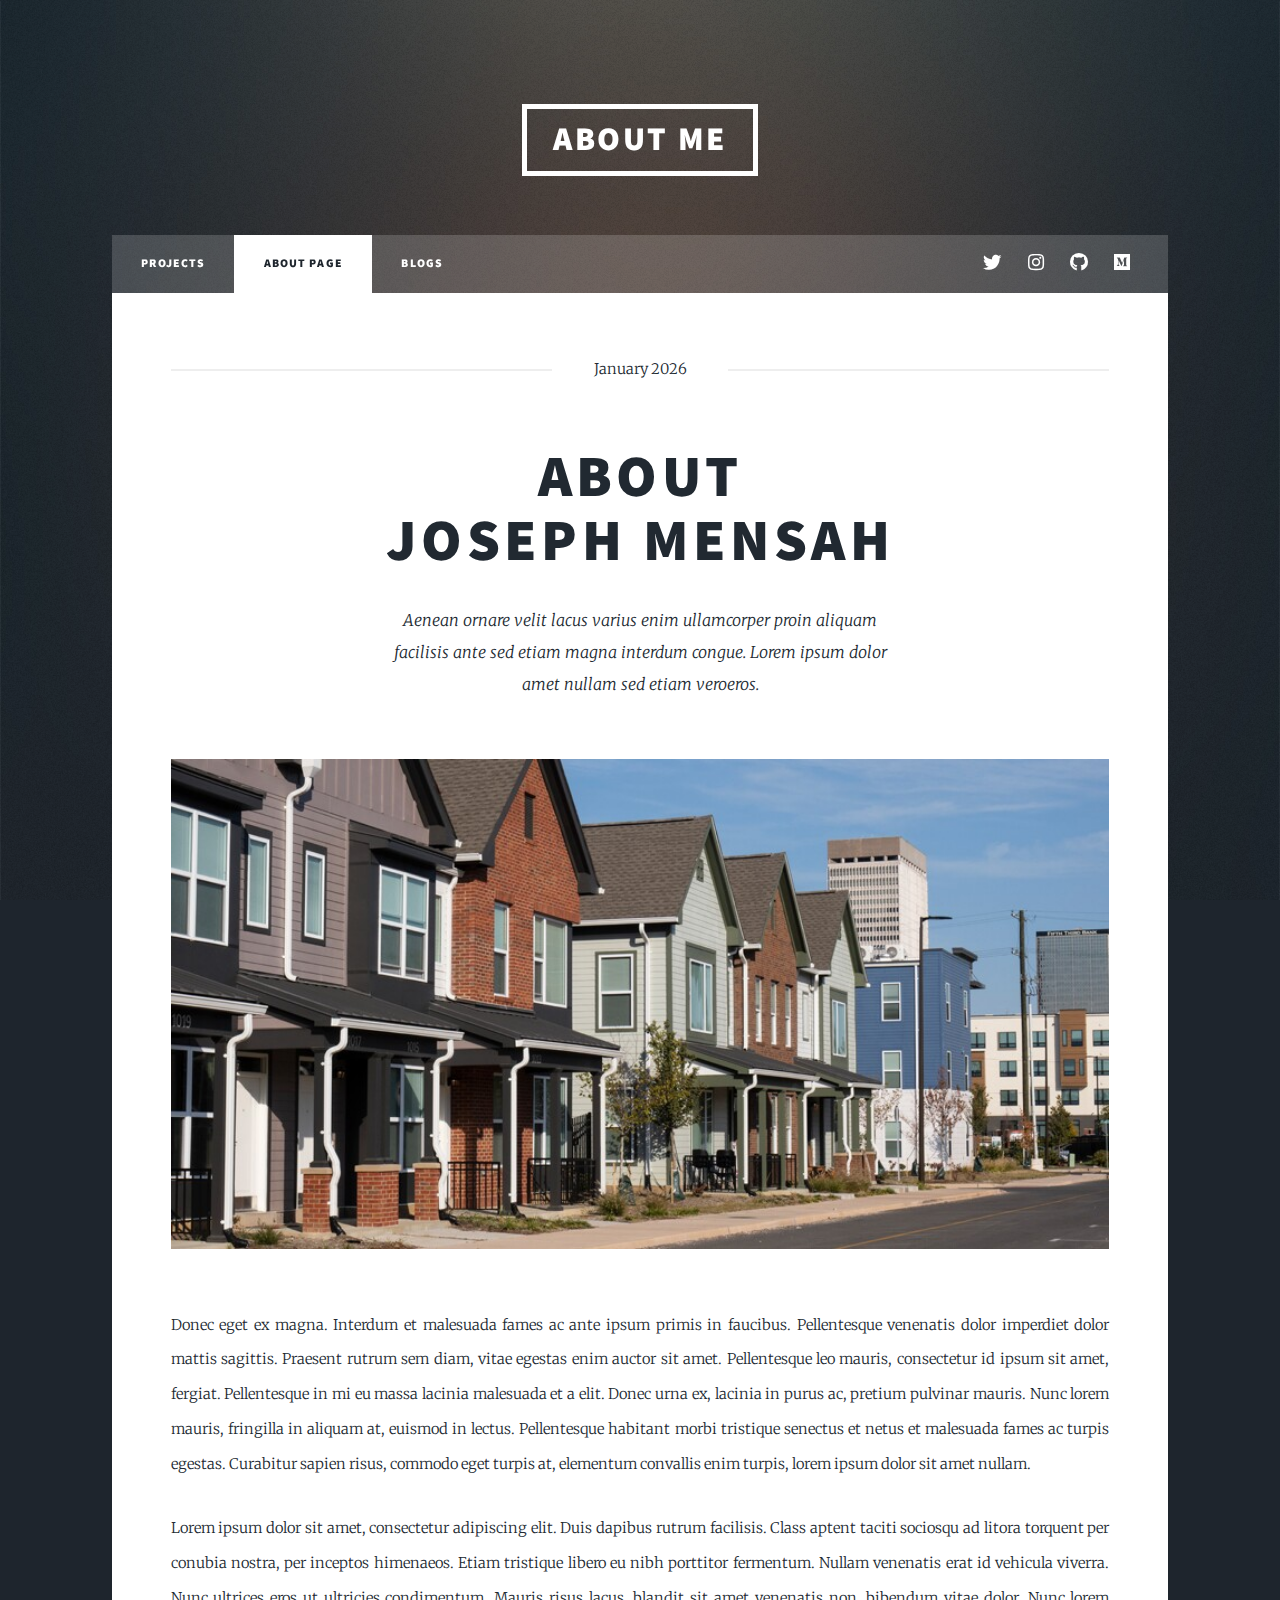
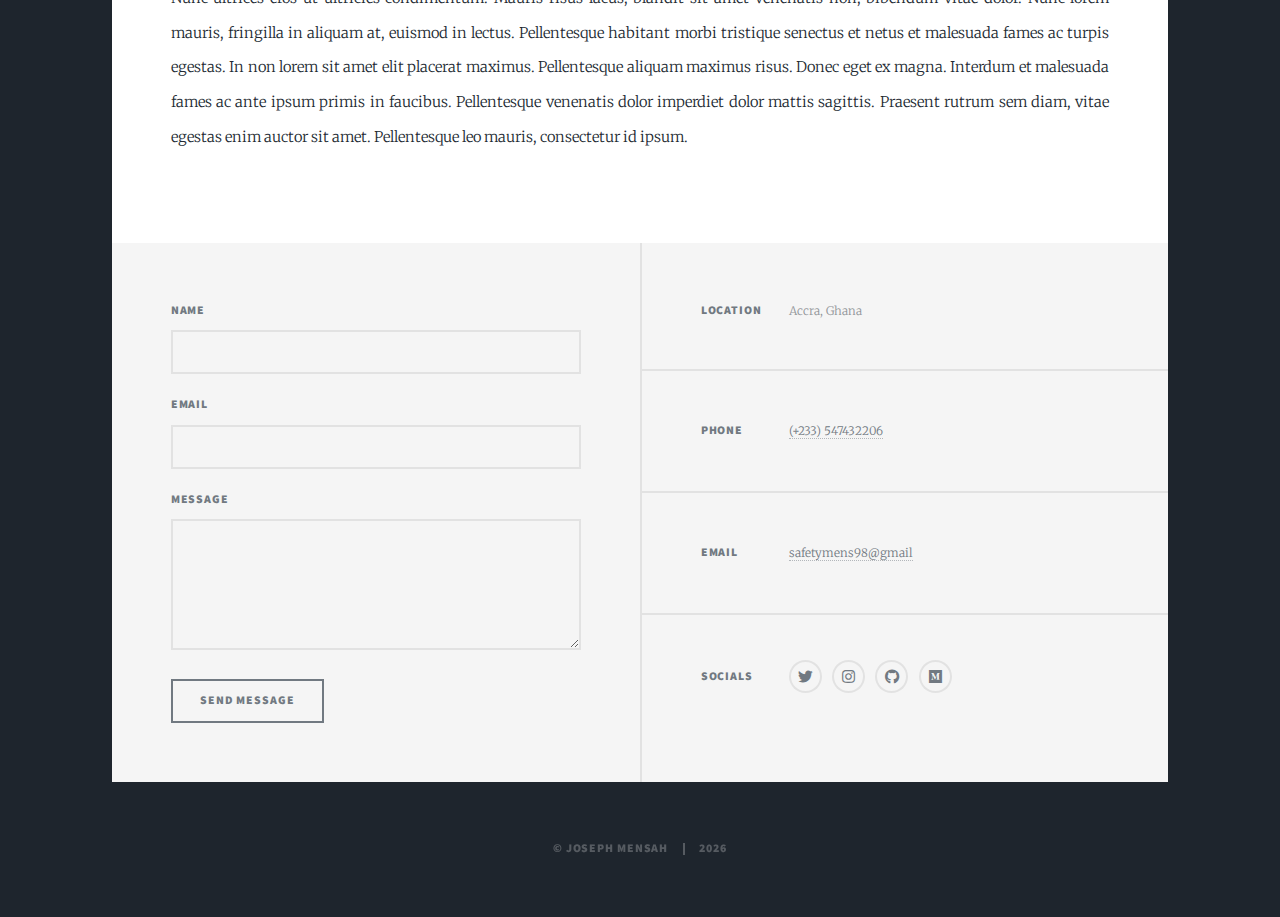
<file: generic.html>
<!DOCTYPE HTML>
<!--
	Massively by HTML5 UP
	html5up.net | @ajlkn
	Free for personal and commercial use under the CCA 3.0 license (html5up.net/license)
-->
<html>
	<head>
		<title>About Page</title>
		<meta charset="utf-8" />
		<meta name="viewport" content="width=device-width, initial-scale=1, user-scalable=no" />
		<link rel="stylesheet" href="assets/css/main.css" />
		<noscript><link rel="stylesheet" href="assets/css/noscript.css" /></noscript>
	</head>
	<body class="is-preload">

		<!-- Wrapper -->
			<div id="wrapper">

				<!-- Header -->
					<header id="header">
						<a href="index.html" class="logo">About Me</a>
					</header>

				<!-- Nav -->
					<nav id="nav">
						<ul class="links">
							<li><a href="index.html">PROJECTS</a></li>
							<li class="active"><a href="generic.html">ABOUT PAGE</a></li>
							<li><a href="elements.html">BLOGS</a></li>
						</ul>
						<ul class="icons">
							<li><a href="https://x.com/S4f3t" class="icon brands fa-twitter"><span class="label">X</span></a></li>
							<li><a href="https://www.linkedin.com/in/joseph-mens/" class="icon brands fa-instagram"><span class="label">LinkedIn</span></a></li>
							<li><a href="https://github.com/Safety-code" class="icon brands fa-github"><span class="label">GitHub</span></a></li>
							<li><a href="https://medium.com/@jomens136" class="icon brands fa-medium"><span class="label">Medium</span></a></li>
						</ul>
					</nav>

				<!-- Main -->
					<div id="main">

						<!-- Post -->
							<section class="post">
								<header class="major">
									<span class="date">January 2026</span>
									<h1>ABOUT<br />
									JOSEPH MENSAH</h1>
									<p>Aenean ornare velit lacus varius enim ullamcorper proin aliquam<br />
									facilisis ante sed etiam magna interdum congue. Lorem ipsum dolor<br />
									amet nullam sed etiam veroeros.</p>
								</header>
								<div class="image main"><img src="images/housing.jpg" alt="" /></div>
								<p>Donec eget ex magna. Interdum et malesuada fames ac ante ipsum primis in faucibus. Pellentesque venenatis dolor imperdiet dolor mattis sagittis. Praesent rutrum sem diam, vitae egestas enim auctor sit amet. Pellentesque leo mauris, consectetur id ipsum sit amet, fergiat. Pellentesque in mi eu massa lacinia malesuada et a elit. Donec urna ex, lacinia in purus ac, pretium pulvinar mauris. Nunc lorem mauris, fringilla in aliquam at, euismod in lectus. Pellentesque habitant morbi tristique senectus et netus et malesuada fames ac turpis egestas. Curabitur sapien risus, commodo eget turpis at, elementum convallis enim turpis, lorem ipsum dolor sit amet nullam.</p>
								<p>Lorem ipsum dolor sit amet, consectetur adipiscing elit. Duis dapibus rutrum facilisis. Class aptent taciti sociosqu ad litora torquent per conubia nostra, per inceptos himenaeos. Etiam tristique libero eu nibh porttitor fermentum. Nullam venenatis erat id vehicula viverra. Nunc ultrices eros ut ultricies condimentum. Mauris risus lacus, blandit sit amet venenatis non, bibendum vitae dolor. Nunc lorem mauris, fringilla in aliquam at, euismod in lectus. Pellentesque habitant morbi tristique senectus et netus et malesuada fames ac turpis egestas. In non lorem sit amet elit placerat maximus. Pellentesque aliquam maximus risus. Donec eget ex magna. Interdum et malesuada fames ac ante ipsum primis in faucibus. Pellentesque venenatis dolor imperdiet dolor mattis sagittis. Praesent rutrum sem diam, vitae egestas enim auctor sit amet. Pellentesque leo mauris, consectetur id ipsum.</p>
							</section>

					</div>

				<!-- Footer -->
					<footer id="footer">
						<section>
							<form method="post" action="#">
								<div class="fields">
									<div class="field">
										<label for="name">Name</label>
										<input type="text" name="name" id="name" />
									</div>
									<div class="field">
										<label for="email">Email</label>
										<input type="text" name="email" id="email" />
									</div>
									<div class="field">
										<label for="message">Message</label>
										<textarea name="message" id="message" rows="3"></textarea>
									</div>
								</div>
								<ul class="actions">
									<li><input type="submit" value="Send Message" /></li>
								</ul>
							</form>
						</section>
						<section class="split contact">
							<section class="alt">
								<h3>Location</h3>
								<p>Accra, Ghana</p>
							</section>
							<section>
								<h3>Phone</h3>
								<p><a href="#">(+233) 547432206</a></p>
							</section>
							<section>
								<h3>Email</h3>
								<p><a href="#">safetymens98@gmail</a></p>
							</section>
							<section>
								<h3>Socials</h3>
								<ul class="icons alt">
									<li><a href="https://x.com/S4f3t" class="icon brands alt fa-twitter"><span class="label">X</span></a></li>
									<li><a href="https://www.linkedin.com/in/joseph-mens/" class="icon brands alt fa-instagram"><span class="label">LinkedIn</span></a></li>
									<li><a href="https://github.com/Safety-code" class="icon brands alt fa-github"><span class="label">GitHub</span></a></li>
									<li><a href="https://medium.com/@jomens136" class="icon brands fa-medium"><span class="label">Medium</span></a></li>
								</ul>
							</section>
						</section>
					</footer>

				<!-- Copyright -->
					<div id="copyright">
						<ul><li>&copy; Joseph Mensah</li><li>2026</li></ul>
					</div>

			</div>

		<!-- Scripts -->
			<script src="assets/js/jquery.min.js"></script>
			<script src="assets/js/jquery.scrollex.min.js"></script>
			<script src="assets/js/jquery.scrolly.min.js"></script>
			<script src="assets/js/browser.min.js"></script>
			<script src="assets/js/breakpoints.min.js"></script>
			<script src="assets/js/util.js"></script>
			<script src="assets/js/main.js"></script>

	</body>
</html>
</file>
<file: assets/css/main.css>
@import url(fontawesome-all.min.css);
@import url("https://fonts.googleapis.com/css?family=Merriweather:300,700,300italic,700italic|Source+Sans+Pro:900");

/*
	Massively by HTML5 UP
	html5up.net | @ajlkn
	Free for personal and commercial use under the CCA 3.0 license (html5up.net/license)
*/

html, body, div, span, applet, object,
iframe, h1, h2, h3, h4, h5, h6, p, blockquote,
pre, a, abbr, acronym, address, big, cite,
code, del, dfn, em, img, ins, kbd, q, s, samp,
small, strike, strong, sub, sup, tt, var, b,
u, i, center, dl, dt, dd, ol, ul, li, fieldset,
form, label, legend, table, caption, tbody,
tfoot, thead, tr, th, td, article, aside,
canvas, details, embed, figure, figcaption,
footer, header, hgroup, menu, nav, output, ruby,
section, summary, time, mark, audio, video {
	margin: 0;
	padding: 0;
	border: 0;
	font-size: 100%;
	font: inherit;
	vertical-align: baseline;}

article, aside, details, figcaption, figure,
footer, header, hgroup, menu, nav, section {
	display: block;}

body {
	line-height: 1;
}

ol, ul {
	list-style: none;
}

blockquote, q {
	quotes: none;
}

	blockquote:before, blockquote:after, q:before, q:after {
		content: '';
		content: none;
	}

table {
	border-collapse: collapse;
	border-spacing: 0;
}

body {
	-webkit-text-size-adjust: none;
}

mark {
	background-color: transparent;
	color: inherit;
}

input::-moz-focus-inner {
	border: 0;
	padding: 0;
}

input, select, textarea {
	-moz-appearance: none;
	-webkit-appearance: none;
	-ms-appearance: none;
	appearance: none;
}

/* Basic */

	@-ms-viewport {
		width: device-width;
	}

	body {
		-ms-overflow-style: scrollbar;
	}

	@media screen and (max-width: 480px) {

		html, body {
			min-width: 320px;
		}

	}

	html {
		box-sizing: border-box;
	}

	*, *:before, *:after {
		box-sizing: inherit;
	}

	body {
		background-color: #1e252d;
	}

		body.is-preload *, body.is-preload *:before, body.is-preload *:after {
			-moz-animation: none !important;
			-webkit-animation: none !important;
			-ms-animation: none !important;
			animation: none !important;
			-moz-transition: none !important;
			-webkit-transition: none !important;
			-ms-transition: none !important;
			transition: none !important;
		}

/* Type */

	html {
		font-size: 16pt;
	}

		@media screen and (max-width: 1680px) {

			html {
				font-size: 12pt;
			}

		}

		@media screen and (max-width: 1280px) {

			html {
				font-size: 11pt;
			}

		}

		@media screen and (max-width: 360px) {

			html {
				font-size: 10pt;
			}

		}

	body {
		color: #212931;
	}

	body, input, select, textarea {
		font-family: "Merriweather", Georgia, serif;
		font-weight: 300;
		font-size: 1rem;
		line-height: 2.375;
	}

	a {
		-moz-transition: color 0.2s ease-in-out, background-color 0.2s ease-in-out, border-color 0.2s ease-in-out, box-shadow 0.2s ease-in-out;
		-webkit-transition: color 0.2s ease-in-out, background-color 0.2s ease-in-out, border-color 0.2s ease-in-out, box-shadow 0.2s ease-in-out;
		-ms-transition: color 0.2s ease-in-out, background-color 0.2s ease-in-out, border-color 0.2s ease-in-out, box-shadow 0.2s ease-in-out;
		transition: color 0.2s ease-in-out, background-color 0.2s ease-in-out, border-color 0.2s ease-in-out, box-shadow 0.2s ease-in-out;
		border-bottom: dotted 1px;
		text-decoration: none;
	}

		a:hover {
			border-bottom-color: transparent;
		}

	strong, b {
		font-weight: 600;
	}

	em, i {
		font-style: italic;
	}

	p {
		text-align: justify;
		margin: 0 0 2rem 0;
	}

	h1, h2, h3, h4, h5, h6 {
		font-family: "Source Sans Pro", Helvetica, sans-serif;
		font-weight: 900;
		line-height: 1.5;
		letter-spacing: 0.075em;
		text-transform: uppercase;
		margin: 0 0 1rem 0;
	}

		h1 a, h2 a, h3 a, h4 a, h5 a, h6 a {
			border-bottom: 0;
			color: inherit;
			text-decoration: none;
		}

	h1 {
		font-size: 4rem;
		line-height: 1.1;
		margin: 0 0 2rem 0;
	}

	h2 {
		font-size: 1.75rem;
		line-height: 1.3;
		margin: 0 0 1.5rem 0;
	}

	h3 {
		font-size: 1.25rem;
		margin: 0 0 1.5rem 0;
	}

	h4 {
		font-size: 1rem;
	}

	h5 {
		font-size: 0.9rem;
	}

	h6 {
		font-size: 0.8rem;
	}

	sub {
		font-size: 0.8rem;
		position: relative;
		top: 0.5rem;
	}

	sup {
		font-size: 0.8rem;
		position: relative;
		top: -0.5rem;
	}

	blockquote {
		border-left: solid 4px;
		font-style: italic;
		margin: 0 0 2rem 0;
		padding: 0.5rem 0 0.5rem 2rem;
	}

	code {
		border: solid 2px;
		font-family: "Courier New", monospace;
		font-size: 0.9rem;
		margin: 0 0.25rem;
		padding: 0.25rem 0.65rem;
	}

	pre {
		-webkit-overflow-scrolling: touch;
		font-family: "Courier New", monospace;
		font-size: 0.9rem;
		margin: 0 0 2rem 0;
	}

		pre code {
			display: block;
			line-height: 1.75;
			padding: 1rem 1.5rem;
			overflow-x: auto;
		}

	hr {
		border: 0;
		border-bottom: solid 2px;
		margin: 3rem 0;
	}

		hr.major {
			margin: 5rem 0;
		}

	.align-left {
		text-align: left;
	}

	.align-center {
		text-align: center;
	}

	.align-right {
		text-align: right;
	}

	input, select, textarea {
		color: #212931;
	}

	a {
		color: #212931;
		border-bottom-color: rgba(33, 41, 49, 0.5);
	}

		a:hover {
			border-bottom-color: transparent;
			color: #18bfef !important;
		}

	strong, b {
		color: #212931;
	}

	h1, h2, h3, h4, h5, h6 {
		color: #212931;
	}

	blockquote {
		border-left-color: #eeeeee;
	}

	code {
		background: rgba(220, 220, 220, 0.25);
		border-color: #eeeeee;
	}

	hr {
		border-bottom-color: #eeeeee;
	}

/* Row */

	.row {
		display: flex;
		flex-wrap: wrap;
		box-sizing: border-box;
		align-items: stretch;
	}

		.row > * {
			box-sizing: border-box;
		}

		.row.gtr-uniform > * > :last-child {
			margin-bottom: 0;
		}

		.row.aln-left {
			justify-content: flex-start;
		}

		.row.aln-center {
			justify-content: center;
		}

		.row.aln-right {
			justify-content: flex-end;
		}

		.row.aln-top {
			align-items: flex-start;
		}

		.row.aln-middle {
			align-items: center;
		}

		.row.aln-bottom {
			align-items: flex-end;
		}

		.row > .imp {
			order: -1;
		}

		.row > .col-1 {
			width: 8.33333%;
		}

		.row > .off-1 {
			margin-left: 8.33333%;
		}

		.row > .col-2 {
			width: 16.66667%;
		}

		.row > .off-2 {
			margin-left: 16.66667%;
		}

		.row > .col-3 {
			width: 25%;
		}

		.row > .off-3 {
			margin-left: 25%;
		}

		.row > .col-4 {
			width: 33.33333%;
		}

		.row > .off-4 {
			margin-left: 33.33333%;
		}

		.row > .col-5 {
			width: 41.66667%;
		}

		.row > .off-5 {
			margin-left: 41.66667%;
		}

		.row > .col-6 {
			width: 50%;
		}

		.row > .off-6 {
			margin-left: 50%;
		}

		.row > .col-7 {
			width: 58.33333%;
		}

		.row > .off-7 {
			margin-left: 58.33333%;
		}

		.row > .col-8 {
			width: 66.66667%;
		}

		.row > .off-8 {
			margin-left: 66.66667%;
		}

		.row > .col-9 {
			width: 75%;
		}

		.row > .off-9 {
			margin-left: 75%;
		}

		.row > .col-10 {
			width: 83.33333%;
		}

		.row > .off-10 {
			margin-left: 83.33333%;
		}

		.row > .col-11 {
			width: 91.66667%;
		}

		.row > .off-11 {
			margin-left: 91.66667%;
		}

		.row > .col-12 {
			width: 100%;
		}

		.row > .off-12 {
			margin-left: 100%;
		}

		.row.gtr-0 {
			margin-top: 0;
			margin-left: 0rem;
		}

			.row.gtr-0 > * {
				padding: 0 0 0 0rem;
			}

			.row.gtr-0.gtr-uniform {
				margin-top: 0rem;
			}

				.row.gtr-0.gtr-uniform > * {
					padding-top: 0rem;
				}

		.row.gtr-25 {
			margin-top: 0;
			margin-left: -0.375rem;
		}

			.row.gtr-25 > * {
				padding: 0 0 0 0.375rem;
			}

			.row.gtr-25.gtr-uniform {
				margin-top: -0.375rem;
			}

				.row.gtr-25.gtr-uniform > * {
					padding-top: 0.375rem;
				}

		.row.gtr-50 {
			margin-top: 0;
			margin-left: -0.75rem;
		}

			.row.gtr-50 > * {
				padding: 0 0 0 0.75rem;
			}

			.row.gtr-50.gtr-uniform {
				margin-top: -0.75rem;
			}

				.row.gtr-50.gtr-uniform > * {
					padding-top: 0.75rem;
				}

		.row {
			margin-top: 0;
			margin-left: -1.5rem;
		}

			.row > * {
				padding: 0 0 0 1.5rem;
			}

			.row.gtr-uniform {
				margin-top: -1.5rem;
			}

				.row.gtr-uniform > * {
					padding-top: 1.5rem;
				}

		.row.gtr-150 {
			margin-top: 0;
			margin-left: -2.25rem;
		}

			.row.gtr-150 > * {
				padding: 0 0 0 2.25rem;
			}

			.row.gtr-150.gtr-uniform {
				margin-top: -2.25rem;
			}

				.row.gtr-150.gtr-uniform > * {
					padding-top: 2.25rem;
				}

		.row.gtr-200 {
			margin-top: 0;
			margin-left: -3rem;
		}

			.row.gtr-200 > * {
				padding: 0 0 0 3rem;
			}

			.row.gtr-200.gtr-uniform {
				margin-top: -3rem;
			}

				.row.gtr-200.gtr-uniform > * {
					padding-top: 3rem;
				}

		@media screen and (max-width: 1680px) {

			.row {
				display: flex;
				flex-wrap: wrap;
				box-sizing: border-box;
				align-items: stretch;
			}

				.row > * {
					box-sizing: border-box;
				}

				.row.gtr-uniform > * > :last-child {
					margin-bottom: 0;
				}

				.row.aln-left {
					justify-content: flex-start;
				}

				.row.aln-center {
					justify-content: center;
				}

				.row.aln-right {
					justify-content: flex-end;
				}

				.row.aln-top {
					align-items: flex-start;
				}

				.row.aln-middle {
					align-items: center;
				}

				.row.aln-bottom {
					align-items: flex-end;
				}

				.row > .imp-xlarge {
					order: -1;
				}

				.row > .col-1-xlarge {
					width: 8.33333%;
				}

				.row > .off-1-xlarge {
					margin-left: 8.33333%;
				}

				.row > .col-2-xlarge {
					width: 16.66667%;
				}

				.row > .off-2-xlarge {
					margin-left: 16.66667%;
				}

				.row > .col-3-xlarge {
					width: 25%;
				}

				.row > .off-3-xlarge {
					margin-left: 25%;
				}

				.row > .col-4-xlarge {
					width: 33.33333%;
				}

				.row > .off-4-xlarge {
					margin-left: 33.33333%;
				}

				.row > .col-5-xlarge {
					width: 41.66667%;
				}

				.row > .off-5-xlarge {
					margin-left: 41.66667%;
				}

				.row > .col-6-xlarge {
					width: 50%;
				}

				.row > .off-6-xlarge {
					margin-left: 50%;
				}

				.row > .col-7-xlarge {
					width: 58.33333%;
				}

				.row > .off-7-xlarge {
					margin-left: 58.33333%;
				}

				.row > .col-8-xlarge {
					width: 66.66667%;
				}

				.row > .off-8-xlarge {
					margin-left: 66.66667%;
				}

				.row > .col-9-xlarge {
					width: 75%;
				}

				.row > .off-9-xlarge {
					margin-left: 75%;
				}

				.row > .col-10-xlarge {
					width: 83.33333%;
				}

				.row > .off-10-xlarge {
					margin-left: 83.33333%;
				}

				.row > .col-11-xlarge {
					width: 91.66667%;
				}

				.row > .off-11-xlarge {
					margin-left: 91.66667%;
				}

				.row > .col-12-xlarge {
					width: 100%;
				}

				.row > .off-12-xlarge {
					margin-left: 100%;
				}

				.row.gtr-0 {
					margin-top: 0;
					margin-left: 0rem;
				}

					.row.gtr-0 > * {
						padding: 0 0 0 0rem;
					}

					.row.gtr-0.gtr-uniform {
						margin-top: 0rem;
					}

						.row.gtr-0.gtr-uniform > * {
							padding-top: 0rem;
						}

				.row.gtr-25 {
					margin-top: 0;
					margin-left: -0.375rem;
				}

					.row.gtr-25 > * {
						padding: 0 0 0 0.375rem;
					}

					.row.gtr-25.gtr-uniform {
						margin-top: -0.375rem;
					}

						.row.gtr-25.gtr-uniform > * {
							padding-top: 0.375rem;
						}

				.row.gtr-50 {
					margin-top: 0;
					margin-left: -0.75rem;
				}

					.row.gtr-50 > * {
						padding: 0 0 0 0.75rem;
					}

					.row.gtr-50.gtr-uniform {
						margin-top: -0.75rem;
					}

						.row.gtr-50.gtr-uniform > * {
							padding-top: 0.75rem;
						}

				.row {
					margin-top: 0;
					margin-left: -1.5rem;
				}

					.row > * {
						padding: 0 0 0 1.5rem;
					}

					.row.gtr-uniform {
						margin-top: -1.5rem;
					}

						.row.gtr-uniform > * {
							padding-top: 1.5rem;
						}

				.row.gtr-150 {
					margin-top: 0;
					margin-left: -2.25rem;
				}

					.row.gtr-150 > * {
						padding: 0 0 0 2.25rem;
					}

					.row.gtr-150.gtr-uniform {
						margin-top: -2.25rem;
					}

						.row.gtr-150.gtr-uniform > * {
							padding-top: 2.25rem;
						}

				.row.gtr-200 {
					margin-top: 0;
					margin-left: -3rem;
				}

					.row.gtr-200 > * {
						padding: 0 0 0 3rem;
					}

					.row.gtr-200.gtr-uniform {
						margin-top: -3rem;
					}

						.row.gtr-200.gtr-uniform > * {
							padding-top: 3rem;
						}

		}

		@media screen and (max-width: 1280px) {

			.row {
				display: flex;
				flex-wrap: wrap;
				box-sizing: border-box;
				align-items: stretch;
			}

				.row > * {
					box-sizing: border-box;
				}

				.row.gtr-uniform > * > :last-child {
					margin-bottom: 0;
				}

				.row.aln-left {
					justify-content: flex-start;
				}

				.row.aln-center {
					justify-content: center;
				}

				.row.aln-right {
					justify-content: flex-end;
				}

				.row.aln-top {
					align-items: flex-start;
				}

				.row.aln-middle {
					align-items: center;
				}

				.row.aln-bottom {
					align-items: flex-end;
				}

				.row > .imp-large {
					order: -1;
				}

				.row > .col-1-large {
					width: 8.33333%;
				}

				.row > .off-1-large {
					margin-left: 8.33333%;
				}

				.row > .col-2-large {
					width: 16.66667%;
				}

				.row > .off-2-large {
					margin-left: 16.66667%;
				}

				.row > .col-3-large {
					width: 25%;
				}

				.row > .off-3-large {
					margin-left: 25%;
				}

				.row > .col-4-large {
					width: 33.33333%;
				}

				.row > .off-4-large {
					margin-left: 33.33333%;
				}

				.row > .col-5-large {
					width: 41.66667%;
				}

				.row > .off-5-large {
					margin-left: 41.66667%;
				}

				.row > .col-6-large {
					width: 50%;
				}

				.row > .off-6-large {
					margin-left: 50%;
				}

				.row > .col-7-large {
					width: 58.33333%;
				}

				.row > .off-7-large {
					margin-left: 58.33333%;
				}

				.row > .col-8-large {
					width: 66.66667%;
				}

				.row > .off-8-large {
					margin-left: 66.66667%;
				}

				.row > .col-9-large {
					width: 75%;
				}

				.row > .off-9-large {
					margin-left: 75%;
				}

				.row > .col-10-large {
					width: 83.33333%;
				}

				.row > .off-10-large {
					margin-left: 83.33333%;
				}

				.row > .col-11-large {
					width: 91.66667%;
				}

				.row > .off-11-large {
					margin-left: 91.66667%;
				}

				.row > .col-12-large {
					width: 100%;
				}

				.row > .off-12-large {
					margin-left: 100%;
				}

				.row.gtr-0 {
					margin-top: 0;
					margin-left: 0rem;
				}

					.row.gtr-0 > * {
						padding: 0 0 0 0rem;
					}

					.row.gtr-0.gtr-uniform {
						margin-top: 0rem;
					}

						.row.gtr-0.gtr-uniform > * {
							padding-top: 0rem;
						}

				.row.gtr-25 {
					margin-top: 0;
					margin-left: -0.375rem;
				}

					.row.gtr-25 > * {
						padding: 0 0 0 0.375rem;
					}

					.row.gtr-25.gtr-uniform {
						margin-top: -0.375rem;
					}

						.row.gtr-25.gtr-uniform > * {
							padding-top: 0.375rem;
						}

				.row.gtr-50 {
					margin-top: 0;
					margin-left: -0.75rem;
				}

					.row.gtr-50 > * {
						padding: 0 0 0 0.75rem;
					}

					.row.gtr-50.gtr-uniform {
						margin-top: -0.75rem;
					}

						.row.gtr-50.gtr-uniform > * {
							padding-top: 0.75rem;
						}

				.row {
					margin-top: 0;
					margin-left: -1.5rem;
				}

					.row > * {
						padding: 0 0 0 1.5rem;
					}

					.row.gtr-uniform {
						margin-top: -1.5rem;
					}

						.row.gtr-uniform > * {
							padding-top: 1.5rem;
						}

				.row.gtr-150 {
					margin-top: 0;
					margin-left: -2.25rem;
				}

					.row.gtr-150 > * {
						padding: 0 0 0 2.25rem;
					}

					.row.gtr-150.gtr-uniform {
						margin-top: -2.25rem;
					}

						.row.gtr-150.gtr-uniform > * {
							padding-top: 2.25rem;
						}

				.row.gtr-200 {
					margin-top: 0;
					margin-left: -3rem;
				}

					.row.gtr-200 > * {
						padding: 0 0 0 3rem;
					}

					.row.gtr-200.gtr-uniform {
						margin-top: -3rem;
					}

						.row.gtr-200.gtr-uniform > * {
							padding-top: 3rem;
						}

		}

		@media screen and (max-width: 980px) {

			.row {
				display: flex;
				flex-wrap: wrap;
				box-sizing: border-box;
				align-items: stretch;
			}

				.row > * {
					box-sizing: border-box;
				}

				.row.gtr-uniform > * > :last-child {
					margin-bottom: 0;
				}

				.row.aln-left {
					justify-content: flex-start;
				}

				.row.aln-center {
					justify-content: center;
				}

				.row.aln-right {
					justify-content: flex-end;
				}

				.row.aln-top {
					align-items: flex-start;
				}

				.row.aln-middle {
					align-items: center;
				}

				.row.aln-bottom {
					align-items: flex-end;
				}

				.row > .imp-medium {
					order: -1;
				}

				.row > .col-1-medium {
					width: 8.33333%;
				}

				.row > .off-1-medium {
					margin-left: 8.33333%;
				}

				.row > .col-2-medium {
					width: 16.66667%;
				}

				.row > .off-2-medium {
					margin-left: 16.66667%;
				}

				.row > .col-3-medium {
					width: 25%;
				}

				.row > .off-3-medium {
					margin-left: 25%;
				}

				.row > .col-4-medium {
					width: 33.33333%;
				}

				.row > .off-4-medium {
					margin-left: 33.33333%;
				}

				.row > .col-5-medium {
					width: 41.66667%;
				}

				.row > .off-5-medium {
					margin-left: 41.66667%;
				}

				.row > .col-6-medium {
					width: 50%;
				}

				.row > .off-6-medium {
					margin-left: 50%;
				}

				.row > .col-7-medium {
					width: 58.33333%;
				}

				.row > .off-7-medium {
					margin-left: 58.33333%;
				}

				.row > .col-8-medium {
					width: 66.66667%;
				}

				.row > .off-8-medium {
					margin-left: 66.66667%;
				}

				.row > .col-9-medium {
					width: 75%;
				}

				.row > .off-9-medium {
					margin-left: 75%;
				}

				.row > .col-10-medium {
					width: 83.33333%;
				}

				.row > .off-10-medium {
					margin-left: 83.33333%;
				}

				.row > .col-11-medium {
					width: 91.66667%;
				}

				.row > .off-11-medium {
					margin-left: 91.66667%;
				}

				.row > .col-12-medium {
					width: 100%;
				}

				.row > .off-12-medium {
					margin-left: 100%;
				}

				.row.gtr-0 {
					margin-top: 0;
					margin-left: 0rem;
				}

					.row.gtr-0 > * {
						padding: 0 0 0 0rem;
					}

					.row.gtr-0.gtr-uniform {
						margin-top: 0rem;
					}

						.row.gtr-0.gtr-uniform > * {
							padding-top: 0rem;
						}

				.row.gtr-25 {
					margin-top: 0;
					margin-left: -0.375rem;
				}

					.row.gtr-25 > * {
						padding: 0 0 0 0.375rem;
					}

					.row.gtr-25.gtr-uniform {
						margin-top: -0.375rem;
					}

						.row.gtr-25.gtr-uniform > * {
							padding-top: 0.375rem;
						}

				.row.gtr-50 {
					margin-top: 0;
					margin-left: -0.75rem;
				}

					.row.gtr-50 > * {
						padding: 0 0 0 0.75rem;
					}

					.row.gtr-50.gtr-uniform {
						margin-top: -0.75rem;
					}

						.row.gtr-50.gtr-uniform > * {
							padding-top: 0.75rem;
						}

				.row {
					margin-top: 0;
					margin-left: -1.5rem;
				}

					.row > * {
						padding: 0 0 0 1.5rem;
					}

					.row.gtr-uniform {
						margin-top: -1.5rem;
					}

						.row.gtr-uniform > * {
							padding-top: 1.5rem;
						}

				.row.gtr-150 {
					margin-top: 0;
					margin-left: -2.25rem;
				}

					.row.gtr-150 > * {
						padding: 0 0 0 2.25rem;
					}

					.row.gtr-150.gtr-uniform {
						margin-top: -2.25rem;
					}

						.row.gtr-150.gtr-uniform > * {
							padding-top: 2.25rem;
						}

				.row.gtr-200 {
					margin-top: 0;
					margin-left: -3rem;
				}

					.row.gtr-200 > * {
						padding: 0 0 0 3rem;
					}

					.row.gtr-200.gtr-uniform {
						margin-top: -3rem;
					}

						.row.gtr-200.gtr-uniform > * {
							padding-top: 3rem;
						}

		}

		@media screen and (max-width: 736px) {

			.row {
				display: flex;
				flex-wrap: wrap;
				box-sizing: border-box;
				align-items: stretch;
			}

				.row > * {
					box-sizing: border-box;
				}

				.row.gtr-uniform > * > :last-child {
					margin-bottom: 0;
				}

				.row.aln-left {
					justify-content: flex-start;
				}

				.row.aln-center {
					justify-content: center;
				}

				.row.aln-right {
					justify-content: flex-end;
				}

				.row.aln-top {
					align-items: flex-start;
				}

				.row.aln-middle {
					align-items: center;
				}

				.row.aln-bottom {
					align-items: flex-end;
				}

				.row > .imp-small {
					order: -1;
				}

				.row > .col-1-small {
					width: 8.33333%;
				}

				.row > .off-1-small {
					margin-left: 8.33333%;
				}

				.row > .col-2-small {
					width: 16.66667%;
				}

				.row > .off-2-small {
					margin-left: 16.66667%;
				}

				.row > .col-3-small {
					width: 25%;
				}

				.row > .off-3-small {
					margin-left: 25%;
				}

				.row > .col-4-small {
					width: 33.33333%;
				}

				.row > .off-4-small {
					margin-left: 33.33333%;
				}

				.row > .col-5-small {
					width: 41.66667%;
				}

				.row > .off-5-small {
					margin-left: 41.66667%;
				}

				.row > .col-6-small {
					width: 50%;
				}

				.row > .off-6-small {
					margin-left: 50%;
				}

				.row > .col-7-small {
					width: 58.33333%;
				}

				.row > .off-7-small {
					margin-left: 58.33333%;
				}

				.row > .col-8-small {
					width: 66.66667%;
				}

				.row > .off-8-small {
					margin-left: 66.66667%;
				}

				.row > .col-9-small {
					width: 75%;
				}

				.row > .off-9-small {
					margin-left: 75%;
				}

				.row > .col-10-small {
					width: 83.33333%;
				}

				.row > .off-10-small {
					margin-left: 83.33333%;
				}

				.row > .col-11-small {
					width: 91.66667%;
				}

				.row > .off-11-small {
					margin-left: 91.66667%;
				}

				.row > .col-12-small {
					width: 100%;
				}

				.row > .off-12-small {
					margin-left: 100%;
				}

				.row.gtr-0 {
					margin-top: 0;
					margin-left: 0rem;
				}

					.row.gtr-0 > * {
						padding: 0 0 0 0rem;
					}

					.row.gtr-0.gtr-uniform {
						margin-top: 0rem;
					}

						.row.gtr-0.gtr-uniform > * {
							padding-top: 0rem;
						}

				.row.gtr-25 {
					margin-top: 0;
					margin-left: -0.375rem;
				}

					.row.gtr-25 > * {
						padding: 0 0 0 0.375rem;
					}

					.row.gtr-25.gtr-uniform {
						margin-top: -0.375rem;
					}

						.row.gtr-25.gtr-uniform > * {
							padding-top: 0.375rem;
						}

				.row.gtr-50 {
					margin-top: 0;
					margin-left: -0.75rem;
				}

					.row.gtr-50 > * {
						padding: 0 0 0 0.75rem;
					}

					.row.gtr-50.gtr-uniform {
						margin-top: -0.75rem;
					}

						.row.gtr-50.gtr-uniform > * {
							padding-top: 0.75rem;
						}

				.row {
					margin-top: 0;
					margin-left: -1.5rem;
				}

					.row > * {
						padding: 0 0 0 1.5rem;
					}

					.row.gtr-uniform {
						margin-top: -1.5rem;
					}

						.row.gtr-uniform > * {
							padding-top: 1.5rem;
						}

				.row.gtr-150 {
					margin-top: 0;
					margin-left: -2.25rem;
				}

					.row.gtr-150 > * {
						padding: 0 0 0 2.25rem;
					}

					.row.gtr-150.gtr-uniform {
						margin-top: -2.25rem;
					}

						.row.gtr-150.gtr-uniform > * {
							padding-top: 2.25rem;
						}

				.row.gtr-200 {
					margin-top: 0;
					margin-left: -3rem;
				}

					.row.gtr-200 > * {
						padding: 0 0 0 3rem;
					}

					.row.gtr-200.gtr-uniform {
						margin-top: -3rem;
					}

						.row.gtr-200.gtr-uniform > * {
							padding-top: 3rem;
						}

		}

		@media screen and (max-width: 480px) {

			.row {
				display: flex;
				flex-wrap: wrap;
				box-sizing: border-box;
				align-items: stretch;
			}

				.row > * {
					box-sizing: border-box;
				}

				.row.gtr-uniform > * > :last-child {
					margin-bottom: 0;
				}

				.row.aln-left {
					justify-content: flex-start;
				}

				.row.aln-center {
					justify-content: center;
				}

				.row.aln-right {
					justify-content: flex-end;
				}

				.row.aln-top {
					align-items: flex-start;
				}

				.row.aln-middle {
					align-items: center;
				}

				.row.aln-bottom {
					align-items: flex-end;
				}

				.row > .imp-xsmall {
					order: -1;
				}

				.row > .col-1-xsmall {
					width: 8.33333%;
				}

				.row > .off-1-xsmall {
					margin-left: 8.33333%;
				}

				.row > .col-2-xsmall {
					width: 16.66667%;
				}

				.row > .off-2-xsmall {
					margin-left: 16.66667%;
				}

				.row > .col-3-xsmall {
					width: 25%;
				}

				.row > .off-3-xsmall {
					margin-left: 25%;
				}

				.row > .col-4-xsmall {
					width: 33.33333%;
				}

				.row > .off-4-xsmall {
					margin-left: 33.33333%;
				}

				.row > .col-5-xsmall {
					width: 41.66667%;
				}

				.row > .off-5-xsmall {
					margin-left: 41.66667%;
				}

				.row > .col-6-xsmall {
					width: 50%;
				}

				.row > .off-6-xsmall {
					margin-left: 50%;
				}

				.row > .col-7-xsmall {
					width: 58.33333%;
				}

				.row > .off-7-xsmall {
					margin-left: 58.33333%;
				}

				.row > .col-8-xsmall {
					width: 66.66667%;
				}

				.row > .off-8-xsmall {
					margin-left: 66.66667%;
				}

				.row > .col-9-xsmall {
					width: 75%;
				}

				.row > .off-9-xsmall {
					margin-left: 75%;
				}

				.row > .col-10-xsmall {
					width: 83.33333%;
				}

				.row > .off-10-xsmall {
					margin-left: 83.33333%;
				}

				.row > .col-11-xsmall {
					width: 91.66667%;
				}

				.row > .off-11-xsmall {
					margin-left: 91.66667%;
				}

				.row > .col-12-xsmall {
					width: 100%;
				}

				.row > .off-12-xsmall {
					margin-left: 100%;
				}

				.row.gtr-0 {
					margin-top: 0;
					margin-left: 0rem;
				}

					.row.gtr-0 > * {
						padding: 0 0 0 0rem;
					}

					.row.gtr-0.gtr-uniform {
						margin-top: 0rem;
					}

						.row.gtr-0.gtr-uniform > * {
							padding-top: 0rem;
						}

				.row.gtr-25 {
					margin-top: 0;
					margin-left: -0.375rem;
				}

					.row.gtr-25 > * {
						padding: 0 0 0 0.375rem;
					}

					.row.gtr-25.gtr-uniform {
						margin-top: -0.375rem;
					}

						.row.gtr-25.gtr-uniform > * {
							padding-top: 0.375rem;
						}

				.row.gtr-50 {
					margin-top: 0;
					margin-left: -0.75rem;
				}

					.row.gtr-50 > * {
						padding: 0 0 0 0.75rem;
					}

					.row.gtr-50.gtr-uniform {
						margin-top: -0.75rem;
					}

						.row.gtr-50.gtr-uniform > * {
							padding-top: 0.75rem;
						}

				.row {
					margin-top: 0;
					margin-left: -1.5rem;
				}

					.row > * {
						padding: 0 0 0 1.5rem;
					}

					.row.gtr-uniform {
						margin-top: -1.5rem;
					}

						.row.gtr-uniform > * {
							padding-top: 1.5rem;
						}

				.row.gtr-150 {
					margin-top: 0;
					margin-left: -2.25rem;
				}

					.row.gtr-150 > * {
						padding: 0 0 0 2.25rem;
					}

					.row.gtr-150.gtr-uniform {
						margin-top: -2.25rem;
					}

						.row.gtr-150.gtr-uniform > * {
							padding-top: 2.25rem;
						}

				.row.gtr-200 {
					margin-top: 0;
					margin-left: -3rem;
				}

					.row.gtr-200 > * {
						padding: 0 0 0 3rem;
					}

					.row.gtr-200.gtr-uniform {
						margin-top: -3rem;
					}

						.row.gtr-200.gtr-uniform > * {
							padding-top: 3rem;
						}

		}

		@media screen and (max-width: 360px) {

			.row {
				display: flex;
				flex-wrap: wrap;
				box-sizing: border-box;
				align-items: stretch;
			}

				.row > * {
					box-sizing: border-box;
				}

				.row.gtr-uniform > * > :last-child {
					margin-bottom: 0;
				}

				.row.aln-left {
					justify-content: flex-start;
				}

				.row.aln-center {
					justify-content: center;
				}

				.row.aln-right {
					justify-content: flex-end;
				}

				.row.aln-top {
					align-items: flex-start;
				}

				.row.aln-middle {
					align-items: center;
				}

				.row.aln-bottom {
					align-items: flex-end;
				}

				.row > .imp-xxsmall {
					order: -1;
				}

				.row > .col-1-xxsmall {
					width: 8.33333%;
				}

				.row > .off-1-xxsmall {
					margin-left: 8.33333%;
				}

				.row > .col-2-xxsmall {
					width: 16.66667%;
				}

				.row > .off-2-xxsmall {
					margin-left: 16.66667%;
				}

				.row > .col-3-xxsmall {
					width: 25%;
				}

				.row > .off-3-xxsmall {
					margin-left: 25%;
				}

				.row > .col-4-xxsmall {
					width: 33.33333%;
				}

				.row > .off-4-xxsmall {
					margin-left: 33.33333%;
				}

				.row > .col-5-xxsmall {
					width: 41.66667%;
				}

				.row > .off-5-xxsmall {
					margin-left: 41.66667%;
				}

				.row > .col-6-xxsmall {
					width: 50%;
				}

				.row > .off-6-xxsmall {
					margin-left: 50%;
				}

				.row > .col-7-xxsmall {
					width: 58.33333%;
				}

				.row > .off-7-xxsmall {
					margin-left: 58.33333%;
				}

				.row > .col-8-xxsmall {
					width: 66.66667%;
				}

				.row > .off-8-xxsmall {
					margin-left: 66.66667%;
				}

				.row > .col-9-xxsmall {
					width: 75%;
				}

				.row > .off-9-xxsmall {
					margin-left: 75%;
				}

				.row > .col-10-xxsmall {
					width: 83.33333%;
				}

				.row > .off-10-xxsmall {
					margin-left: 83.33333%;
				}

				.row > .col-11-xxsmall {
					width: 91.66667%;
				}

				.row > .off-11-xxsmall {
					margin-left: 91.66667%;
				}

				.row > .col-12-xxsmall {
					width: 100%;
				}

				.row > .off-12-xxsmall {
					margin-left: 100%;
				}

				.row.gtr-0 {
					margin-top: 0;
					margin-left: 0rem;
				}

					.row.gtr-0 > * {
						padding: 0 0 0 0rem;
					}

					.row.gtr-0.gtr-uniform {
						margin-top: 0rem;
					}

						.row.gtr-0.gtr-uniform > * {
							padding-top: 0rem;
						}

				.row.gtr-25 {
					margin-top: 0;
					margin-left: -0.375rem;
				}

					.row.gtr-25 > * {
						padding: 0 0 0 0.375rem;
					}

					.row.gtr-25.gtr-uniform {
						margin-top: -0.375rem;
					}

						.row.gtr-25.gtr-uniform > * {
							padding-top: 0.375rem;
						}

				.row.gtr-50 {
					margin-top: 0;
					margin-left: -0.75rem;
				}

					.row.gtr-50 > * {
						padding: 0 0 0 0.75rem;
					}

					.row.gtr-50.gtr-uniform {
						margin-top: -0.75rem;
					}

						.row.gtr-50.gtr-uniform > * {
							padding-top: 0.75rem;
						}

				.row {
					margin-top: 0;
					margin-left: -1.5rem;
				}

					.row > * {
						padding: 0 0 0 1.5rem;
					}

					.row.gtr-uniform {
						margin-top: -1.5rem;
					}

						.row.gtr-uniform > * {
							padding-top: 1.5rem;
						}

				.row.gtr-150 {
					margin-top: 0;
					margin-left: -2.25rem;
				}

					.row.gtr-150 > * {
						padding: 0 0 0 2.25rem;
					}

					.row.gtr-150.gtr-uniform {
						margin-top: -2.25rem;
					}

						.row.gtr-150.gtr-uniform > * {
							padding-top: 2.25rem;
						}

				.row.gtr-200 {
					margin-top: 0;
					margin-left: -3rem;
				}

					.row.gtr-200 > * {
						padding: 0 0 0 3rem;
					}

					.row.gtr-200.gtr-uniform {
						margin-top: -3rem;
					}

						.row.gtr-200.gtr-uniform > * {
							padding-top: 3rem;
						}

		}

/* Box */

	.box {
		border: solid 2px;
		margin-bottom: 2rem;
		padding: 1.5rem;
	}

		.box > :last-child,
		.box > :last-child > :last-child,
		.box > :last-child > :last-child > :last-child {
			margin-bottom: 0;
		}

		.box.alt {
			border: 0;
			border-radius: 0;
			padding: 0;
		}

	.box {
		border-color: #eeeeee;
	}

/* Button */

	input[type="submit"],
	input[type="reset"],
	input[type="button"],
	button,
	.button {
		-moz-appearance: none;
		-webkit-appearance: none;
		-ms-appearance: none;
		appearance: none;
		-moz-transition: background-color 0.2s ease-in-out, box-shadow 0.2s ease-in-out, color 0.2s ease-in-out;
		-webkit-transition: background-color 0.2s ease-in-out, box-shadow 0.2s ease-in-out, color 0.2s ease-in-out;
		-ms-transition: background-color 0.2s ease-in-out, box-shadow 0.2s ease-in-out, color 0.2s ease-in-out;
		transition: background-color 0.2s ease-in-out, box-shadow 0.2s ease-in-out, color 0.2s ease-in-out;
		border: 0;
		border-radius: 0;
		cursor: pointer;
		display: inline-block;
		font-family: "Source Sans Pro", Helvetica, sans-serif;
		font-size: 0.8rem;
		font-weight: 900;
		letter-spacing: 0.075em;
		height: 3rem;
		line-height: 3rem;
		padding: 0 2rem;
		text-align: center;
		text-decoration: none;
		text-transform: uppercase;
		white-space: nowrap;
	}

		input[type="submit"].icon:before,
		input[type="reset"].icon:before,
		input[type="button"].icon:before,
		button.icon:before,
		.button.icon:before {
			margin-right: 0.5rem;
		}

		input[type="submit"].icon.solo,
		input[type="reset"].icon.solo,
		input[type="button"].icon.solo,
		button.icon.solo,
		.button.icon.solo {
			position: relative;
			width: 4rem;
			height: 4rem;
			line-height: 4rem;
			border-radius: 4rem;
			text-indent: 4rem;
			overflow: hidden;
			padding: 0;
			white-space: nowrap;
		}

			input[type="submit"].icon.solo:before,
			input[type="reset"].icon.solo:before,
			input[type="button"].icon.solo:before,
			button.icon.solo:before,
			.button.icon.solo:before {
				position: absolute;
				display: block;
				top: 0;
				left: 0;
				width: inherit;
				height: inherit;
				line-height: inherit;
				font-size: 1.25rem;
				margin-right: 0;
				text-align: center;
				text-indent: 0;
			}

		input[type="submit"].fit,
		input[type="reset"].fit,
		input[type="button"].fit,
		button.fit,
		.button.fit {
			width: 100%;
		}

		input[type="submit"].small,
		input[type="reset"].small,
		input[type="button"].small,
		button.small,
		.button.small {
			font-size: 0.7rem;
			height: 2.5rem;
			line-height: 2.5rem;
			padding: 0 1.5rem;
		}

		input[type="submit"].large,
		input[type="reset"].large,
		input[type="button"].large,
		button.large,
		.button.large {
			font-size: 0.9rem;
			height: 3.5rem;
			line-height: 3.5rem;
			padding: 0 2.75rem;
		}

		@media screen and (max-width: 980px) {

			input[type="submit"],
			input[type="reset"],
			input[type="button"],
			button,
			.button {
				font-size: 0.9rem;
				height: 3.25rem;
				line-height: 3.25rem;
			}

				input[type="submit"].large,
				input[type="reset"].large,
				input[type="button"].large,
				button.large,
				.button.large {
					font-size: 1rem;
					height: 3.75rem;
					line-height: 3.75rem;
				}

		}

		input[type="submit"].disabled, input[type="submit"]:disabled,
		input[type="reset"].disabled,
		input[type="reset"]:disabled,
		input[type="button"].disabled,
		input[type="button"]:disabled,
		button.disabled,
		button:disabled,
		.button.disabled,
		.button:disabled {
			pointer-events: none;
			opacity: 0.25;
		}

	input[type="submit"],
	input[type="reset"],
	input[type="button"],
	button,
	.button {
		background-color: transparent;
		box-shadow: inset 0 0 0 2px #212931;
		color: #212931 !important;
	}

		input[type="submit"]:hover,
		input[type="reset"]:hover,
		input[type="button"]:hover,
		button:hover,
		.button:hover {
			box-shadow: inset 0 0 0 2px #18bfef;
			color: #18bfef !important;
		}

		input[type="submit"].primary,
		input[type="reset"].primary,
		input[type="button"].primary,
		button.primary,
		.button.primary {
			background-color: #212931;
			box-shadow: none;
			color: #ffffff !important;
		}

			input[type="submit"].primary:hover,
			input[type="reset"].primary:hover,
			input[type="button"].primary:hover,
			button.primary:hover,
			.button.primary:hover {
				background-color: #18bfef;
			}

/* Form */

	form {
		margin: 0 0 2rem 0;
	}

		form > :last-child {
			margin-bottom: 0;
		}

		form > .fields {
			display: -moz-flex;
			display: -webkit-flex;
			display: -ms-flex;
			display: flex;
			-moz-flex-wrap: wrap;
			-webkit-flex-wrap: wrap;
			-ms-flex-wrap: wrap;
			flex-wrap: wrap;
			width: calc(100% + 3rem);
			margin: -1.5rem 0 2rem -1.5rem;
		}

			form > .fields > .field {
				-moz-flex-grow: 0;
				-webkit-flex-grow: 0;
				-ms-flex-grow: 0;
				flex-grow: 0;
				-moz-flex-shrink: 0;
				-webkit-flex-shrink: 0;
				-ms-flex-shrink: 0;
				flex-shrink: 0;
				padding: 1.5rem 0 0 1.5rem;
				width: calc(100% - 1.5rem);
			}

				form > .fields > .field.half {
					width: calc(50% - 0.75rem);
				}

				form > .fields > .field.third {
					width: calc(100%/3 - 0.5rem);
				}

				form > .fields > .field.quarter {
					width: calc(25% - 0.375rem);
				}

		@media screen and (max-width: 480px) {

			form > .fields {
				width: calc(100% + 3rem);
				margin: -1.5rem 0 2rem -1.5rem;
			}

				form > .fields > .field {
					padding: 1.5rem 0 0 1.5rem;
					width: calc(100% - 1.5rem);
				}

					form > .fields > .field.half {
						width: calc(100% - 1.5rem);
					}

					form > .fields > .field.third {
						width: calc(100% - 1.5rem);
					}

					form > .fields > .field.quarter {
						width: calc(100% - 1.5rem);
					}

		}

	label {
		display: block;
		font-family: "Source Sans Pro", Helvetica, sans-serif;
		font-weight: 900;
		line-height: 1.5;
		letter-spacing: 0.075em;
		font-size: 0.8rem;
		text-transform: uppercase;
		margin: 0 0 0.75rem 0;
	}

		@media screen and (max-width: 980px) {

			label {
				font-size: 0.9rem;
			}

		}

	input[type="text"],
	input[type="password"],
	input[type="email"],
	select,
	textarea {
		-moz-appearance: none;
		-webkit-appearance: none;
		-ms-appearance: none;
		appearance: none;
		background: transparent;
		border-radius: 0;
		border: solid 2px;
		color: inherit;
		display: block;
		outline: 0;
		padding: 0 1rem;
		text-decoration: none;
		width: 100%;
	}

		input[type="text"]:invalid,
		input[type="password"]:invalid,
		input[type="email"]:invalid,
		select:invalid,
		textarea:invalid {
			box-shadow: none;
		}

	select {
		background-size: 1.25rem;
		background-repeat: no-repeat;
		background-position: calc(100% - 1rem) center;
		height: 3rem;
		padding-right: 3rem;
		text-overflow: ellipsis;
	}

		select:focus::-ms-value {
			background-color: transparent;
		}

		select::-ms-expand {
			display: none;
		}

	input[type="text"],
	input[type="password"],
	input[type="email"],
	select {
		height: 3rem;
	}

	textarea {
		padding: 0.75rem 1rem;
	}

	input[type="checkbox"],
	input[type="radio"] {
		-moz-appearance: none;
		-webkit-appearance: none;
		-ms-appearance: none;
		appearance: none;
		display: block;
		float: left;
		margin-right: -2rem;
		opacity: 0;
		width: 1rem;
		z-index: -1;
	}

		input[type="checkbox"] + label,
		input[type="radio"] + label {
			text-decoration: none;
			cursor: pointer;
			display: inline-block;
			font-size: 1rem;
			letter-spacing: 0;
			font-family: "Merriweather", Georgia, serif;
			text-transform: none;
			font-weight: 300;
			padding-left: 2.8rem;
			padding-right: 1rem;
			position: relative;
		}

			input[type="checkbox"] + label:before,
			input[type="radio"] + label:before {
				-moz-osx-font-smoothing: grayscale;
				-webkit-font-smoothing: antialiased;
				display: inline-block;
				font-style: normal;
				font-variant: normal;
				text-rendering: auto;
				line-height: 1;
				text-transform: none !important;
				font-family: 'Font Awesome 5 Free';
				font-weight: 900;
			}

			input[type="checkbox"] + label:before,
			input[type="radio"] + label:before {
				border-radius: 0;
				border: solid 2px;
				content: '';
				display: inline-block;
				font-size: 0.8rem;
				height: 1.8rem;
				left: 0;
				line-height: 1.65rem;
				position: absolute;
				text-align: center;
				top: -0.125rem;
				width: 1.8rem;
			}

		input[type="checkbox"]:checked + label:before,
		input[type="radio"]:checked + label:before {
			content: '\f00c';
		}

	input[type="checkbox"] + label:before {
		border-radius: 0;
	}

	input[type="radio"] + label:before {
		border-radius: 100%;
	}

	::-webkit-input-placeholder {
		opacity: 1.0;
	}

	:-moz-placeholder {
		opacity: 1.0;
	}

	::-moz-placeholder {
		opacity: 1.0;
	}

	:-ms-input-placeholder {
		opacity: 1.0;
	}

	label {
		color: #212931;
	}

	input[type="text"],
	input[type="password"],
	input[type="email"],
	select,
	textarea {
		border-color: #eeeeee;
	}

		input[type="text"]:focus,
		input[type="password"]:focus,
		input[type="email"]:focus,
		select:focus,
		textarea:focus {
			border-color: #18bfef;
		}

	select {
		background-image: url("data:image/svg+xml;charset=utf8,%3Csvg xmlns='http://www.w3.org/2000/svg' width='40' height='40' preserveAspectRatio='none' viewBox='0 0 40 40'%3E%3Cpath d='M9.4,12.3l10.4,10.4l10.4-10.4c0.2-0.2,0.5-0.4,0.9-0.4c0.3,0,0.6,0.1,0.9,0.4l3.3,3.3c0.2,0.2,0.4,0.5,0.4,0.9 c0,0.4-0.1,0.6-0.4,0.9L20.7,31.9c-0.2,0.2-0.5,0.4-0.9,0.4c-0.3,0-0.6-0.1-0.9-0.4L4.3,17.3c-0.2-0.2-0.4-0.5-0.4-0.9 c0-0.4,0.1-0.6,0.4-0.9l3.3-3.3c0.2-0.2,0.5-0.4,0.9-0.4S9.1,12.1,9.4,12.3z' fill='%23eeeeee' /%3E%3C/svg%3E");
	}

		select option {
			background-color: #ffffff;
			color: #212931;
		}

	.select-wrapper:before {
		color: #eeeeee;
	}

	input[type="checkbox"] + label,
	input[type="radio"] + label {
		color: #212931;
	}

		input[type="checkbox"] + label:before,
		input[type="radio"] + label:before {
			border-color: #eeeeee;
		}

	input[type="checkbox"]:checked + label:before,
	input[type="radio"]:checked + label:before {
		background-color: #212931;
		border-color: #212931;
		color: #ffffff;
	}

	input[type="checkbox"]:focus + label:before,
	input[type="radio"]:focus + label:before {
		border-color: #18bfef;
	}

	::-webkit-input-placeholder {
		color: #909498 !important;
	}

	:-moz-placeholder {
		color: #909498 !important;
	}

	::-moz-placeholder {
		color: #909498 !important;
	}

	:-ms-input-placeholder {
		color: #909498 !important;
	}

	.formerize-placeholder {
		color: #909498 !important;
	}

/* Icon */

	.icon {
		text-decoration: none;
		border-bottom: none;
		position: relative;
	}

		.icon:before {
			-moz-osx-font-smoothing: grayscale;
			-webkit-font-smoothing: antialiased;
			display: inline-block;
			font-style: normal;
			font-variant: normal;
			text-rendering: auto;
			line-height: 1;
			text-transform: none !important;
			font-family: 'Font Awesome 5 Free';
			font-weight: 400;
		}

		.icon > .label {
			display: none;
		}

		.icon:before {
			line-height: inherit;
		}

		.icon.solid:before {
			font-weight: 900;
		}

		.icon.brands:before {
			font-family: 'Font Awesome 5 Brands';
		}

/* Image */

	.image {
		border: 0;
		display: inline-block;
		position: relative;
	}

		.image img {
			display: block;
		}

		.image.left, .image.right {
			max-width: 40%;
		}

			.image.left img, .image.right img {
				width: 100%;
			}

		.image.left {
			float: left;
			margin: 0 2rem 2rem 0;
			top: 0.75rem;
		}

		.image.right {
			float: right;
			margin: 0 0 2rem 2rem;
			top: 0.75rem;
		}

		.image.fit {
			display: block;
			margin: 2.5rem 0;
			width: 100%;
		}

			.image.fit:first-child {
				margin-top: 0;
			}

			.image.fit img {
				width: 100%;
			}

		.image.main {
			display: block;
			margin: 4rem 0;
			width: 100%;
		}

			.image.main:first-child {
				margin-top: 0;
			}

			.image.main img {
				width: 100%;
			}

		@media screen and (max-width: 736px) {

			.image.fit {
				margin: 2rem 0;
			}

			.image.main {
				margin: 2rem 0;
			}

		}

	a.image {
		overflow: hidden;
	}

		a.image img {
			-moz-transition: -moz-transform 0.2s ease-out;
			-webkit-transition: -webkit-transform 0.2s ease-out;
			-ms-transition: -ms-transform 0.2s ease-out;
			transition: transform 0.2s ease-out;
		}

		a.image:hover img {
			-moz-transform: scale(1.05);
			-webkit-transform: scale(1.05);
			-ms-transform: scale(1.05);
			transform: scale(1.05);
		}

/* Actions */

	ul.actions {
		display: -moz-flex;
		display: -webkit-flex;
		display: -ms-flex;
		display: flex;
		cursor: default;
		list-style: none;
		margin-left: -1rem;
		padding-left: 0;
	}

		ul.actions li {
			padding: 0 0 0 1rem;
			vertical-align: middle;
		}

		ul.actions.special {
			-moz-justify-content: center;
			-webkit-justify-content: center;
			-ms-justify-content: center;
			justify-content: center;
			width: 100%;
			margin-left: 0;
		}

			ul.actions.special li:first-child {
				padding-left: 0;
			}

		ul.actions.stacked {
			-moz-flex-direction: column;
			-webkit-flex-direction: column;
			-ms-flex-direction: column;
			flex-direction: column;
			margin-left: 0;
		}

			ul.actions.stacked li {
				padding: 1.3rem 0 0 0;
			}

				ul.actions.stacked li:first-child {
					padding-top: 0;
				}

		ul.actions.fit {
			width: calc(100% + 1rem);
		}

			ul.actions.fit li {
				-moz-flex-grow: 1;
				-webkit-flex-grow: 1;
				-ms-flex-grow: 1;
				flex-grow: 1;
				-moz-flex-shrink: 1;
				-webkit-flex-shrink: 1;
				-ms-flex-shrink: 1;
				flex-shrink: 1;
				width: 100%;
			}

				ul.actions.fit li > * {
					width: 100%;
				}

			ul.actions.fit.stacked {
				width: 100%;
			}

		@media screen and (max-width: 480px) {

			ul.actions:not(.fixed) {
				-moz-flex-direction: column;
				-webkit-flex-direction: column;
				-ms-flex-direction: column;
				flex-direction: column;
				margin-left: 0;
				width: 100% !important;
			}

				ul.actions:not(.fixed) li {
					-moz-flex-grow: 1;
					-webkit-flex-grow: 1;
					-ms-flex-grow: 1;
					flex-grow: 1;
					-moz-flex-shrink: 1;
					-webkit-flex-shrink: 1;
					-ms-flex-shrink: 1;
					flex-shrink: 1;
					padding: 1rem 0 0 0;
					text-align: center;
					width: 100%;
				}

					ul.actions:not(.fixed) li > * {
						width: 100%;
					}

					ul.actions:not(.fixed) li:first-child {
						padding-top: 0;
					}

					ul.actions:not(.fixed) li input[type="submit"],
					ul.actions:not(.fixed) li input[type="reset"],
					ul.actions:not(.fixed) li input[type="button"],
					ul.actions:not(.fixed) li button,
					ul.actions:not(.fixed) li .button {
						width: 100%;
					}

						ul.actions:not(.fixed) li input[type="submit"].icon:before,
						ul.actions:not(.fixed) li input[type="reset"].icon:before,
						ul.actions:not(.fixed) li input[type="button"].icon:before,
						ul.actions:not(.fixed) li button.icon:before,
						ul.actions:not(.fixed) li .button.icon:before {
							margin-left: -0.5rem;
						}

		}

/* Icons */

	ul.icons {
		cursor: default;
		list-style: none;
		padding-left: 0;
	}

		ul.icons li {
			display: inline-block;
			padding: 0 0.5rem 0 0;
			vertical-align: middle;
		}

			ul.icons li:last-child {
				padding-right: 0;
			}

			ul.icons li .icon:before {
				width: 2.25rem;
				height: 2.25rem;
				line-height: 2.25rem;
				display: inline-block;
				text-align: center;
				border-radius: 100%;
				font-size: 1.25rem;
			}

		ul.icons.alt li .icon:before {
			-moz-transition: color 0.2s ease-in-out, background-color 0.2s ease-in-out, border-color 0.2s ease-in-out, box-shadow 0.2s ease-in-out;
			-webkit-transition: color 0.2s ease-in-out, background-color 0.2s ease-in-out, border-color 0.2s ease-in-out, box-shadow 0.2s ease-in-out;
			-ms-transition: color 0.2s ease-in-out, background-color 0.2s ease-in-out, border-color 0.2s ease-in-out, box-shadow 0.2s ease-in-out;
			transition: color 0.2s ease-in-out, background-color 0.2s ease-in-out, border-color 0.2s ease-in-out, box-shadow 0.2s ease-in-out;
			font-size: 1rem;
		}

/* List */

	ol {
		list-style: decimal;
		margin: 0 0 2rem 0;
		padding-left: 1.25rem;
	}

		ol li {
			padding-left: 0.25rem;
		}

	ul {
		list-style: disc;
		margin: 0 0 2rem 0;
		padding-left: 1rem;
	}

		ul li {
			padding-left: 0.5rem;
		}

		ul.divided {
			list-style: none;
			padding-left: 0;
		}

			ul.divided li {
				border-top: solid 1px;
				padding: 0.5rem 0;
			}

				ul.divided li:first-child {
					border-top: 0;
					padding-top: 0;
				}

	dl {
		margin: 0 0 2rem 0;
	}

		dl dt {
			display: block;
			font-weight: 600;
			margin: 0 0 1rem 0;
		}

		dl dd {
			margin-left: 2rem;
		}

	ul.divided li {
		border-top-color: #eeeeee;
	}

	ul.icons li a.icon:hover:before {
		color: #18bfef;
	}

	ul.icons.alt li .icon:before {
		box-shadow: inset 0 0 0 2px #eeeeee;
	}

	ul.icons.alt li a.icon:hover:before {
		box-shadow: inset 0 0 0 2px #18bfef;
	}

/* Section/Article */

	section.special, article.special {
		text-align: center;
	}

	header {
		cursor: default;
	}

		header > .date {
			display: block;
			font-size: 0.8rem;
			height: 1;
			margin: 0 0 1rem 0;
			position: relative;
		}

		header > p {
			font-style: italic;
		}

		header > h1 + p {
			font-size: 1.1rem;
			margin-top: -0.5rem;
			line-height: 2;
		}

		header > h2 + p {
			font-size: 1rem;
			margin-top: -0.75rem;
		}

		header > h3 + p {
			font-size: 0.9rem;
			margin-top: -0.75rem;
		}

		header > h4 + p {
			font-size: 0.8rem;
			margin-top: -0.75rem;
		}

		header.major {
			margin: 0 0 4rem 0;
			text-align: center;
		}

			header.major > :last-child {
				margin-bottom: 0;
			}

			header.major > p {
				margin-top: 0;
				text-align: center;
			}

			header.major > .date {
				font-size: 1rem;
				margin: 0 0 4rem 0;
			}

				header.major > .date:before, header.major > .date:after {
					content: '';
					display: block;
					position: absolute;
					top: 50%;
					width: calc(50% - 6rem);
					border-top: solid 2px;
				}

				header.major > .date:before {
					left: 0;
				}

				header.major > .date:after {
					right: 0;
				}

		@media screen and (max-width: 980px) {

			header br {
				display: none;
			}

		}

		@media screen and (max-width: 736px) {

			header.major {
				margin: 0 0 2rem 0;
			}

		}

	header.major .date:before, header.major .date:after {
		border-top-color: #eeeeee;
	}

/* Table */

	.table-wrapper {
		-webkit-overflow-scrolling: touch;
		overflow-x: auto;
	}

	table {
		margin: 0 0 2rem 0;
		width: 100%;
	}

		table tbody tr {
			border: solid 1px;
			border-left: 0;
			border-right: 0;
		}

		table td {
			padding: 0.75rem 0.75rem;
		}

		table th {
			font-family: "Source Sans Pro", Helvetica, sans-serif;
			font-size: 0.8rem;
			font-weight: 900;
			letter-spacing: 0.075em;
			line-height: 1.5;
			padding: 0 0.75rem 0.75rem 0.75rem;
			text-align: left;
			text-transform: uppercase;
		}

			@media screen and (max-width: 980px) {

				table th {
					font-size: 0.9rem;
				}

			}

		table thead {
			border-bottom: solid 2px;
		}

		table tfoot {
			border-top: solid 2px;
		}

		table.alt {
			border-collapse: separate;
		}

			table.alt tbody tr td {
				border: solid 1px;
				border-left-width: 0;
				border-top-width: 0;
			}

				table.alt tbody tr td:first-child {
					border-left-width: 1px;
				}

			table.alt tbody tr:first-child td {
				border-top-width: 1px;
			}

			table.alt thead {
				border-bottom: 0;
			}

			table.alt tfoot {
				border-top: 0;
			}

	table tbody tr {
		border-color: #eeeeee;
	}

		table tbody tr:nth-child(2n + 1) {
			background-color: rgba(220, 220, 220, 0.25);
		}

	table th {
		color: #212931;
	}

	table thead {
		border-bottom-color: #eeeeee;
	}

	table tfoot {
		border-top-color: #eeeeee;
	}

	table.alt tbody tr td {
		border-color: #eeeeee;
	}

/* Pagination */

	.pagination {
		display: -moz-inline-flex;
		display: -webkit-inline-flex;
		display: -ms-inline-flex;
		display: inline-flex;
		-moz-user-select: none;
		-webkit-user-select: none;
		-ms-user-select: none;
		user-select: none;
		cursor: default;
		list-style: none;
		margin: 0 0 2rem 2px;
		padding: 0;
	}

		.pagination a, .pagination span {
			-moz-transition: background-color 0.2s ease-in-out, border-color 0.2s ease-in-out, box-shadow 0.2s ease-in-out, color 0.2s ease-in-out;
			-webkit-transition: background-color 0.2s ease-in-out, border-color 0.2s ease-in-out, box-shadow 0.2s ease-in-out, color 0.2s ease-in-out;
			-ms-transition: background-color 0.2s ease-in-out, border-color 0.2s ease-in-out, box-shadow 0.2s ease-in-out, color 0.2s ease-in-out;
			transition: background-color 0.2s ease-in-out, border-color 0.2s ease-in-out, box-shadow 0.2s ease-in-out, color 0.2s ease-in-out;
			border: solid 2px;
			display: inline-block;
			font-family: "Source Sans Pro", Helvetica, sans-serif;
			font-size: 0.8rem;
			font-weight: 900;
			height: 3rem;
			letter-spacing: 0.075em;
			line-height: calc(3rem - 4px);
			margin-left: -2px;
			min-width: 3rem;
			position: relative;
			text-align: center;
			text-decoration: none;
			text-transform: uppercase;
		}

		.pagination .next, .pagination .previous {
			text-decoration: none;
			padding: 0 1.75rem;
		}

			.pagination .next:before, .pagination .previous:before {
				-moz-osx-font-smoothing: grayscale;
				-webkit-font-smoothing: antialiased;
				display: inline-block;
				font-style: normal;
				font-variant: normal;
				text-rendering: auto;
				line-height: 1;
				text-transform: none !important;
				font-family: 'Font Awesome 5 Free';
				font-weight: 900;
			}

			.pagination .next:before, .pagination .previous:before {
				display: inline-block;
				color: inherit !important;
				line-height: inherit;
			}

		.pagination .previous:before {
			content: '\f104';
			margin-right: 0.9375em;
		}

		.pagination .next:before {
			content: '\f105';
			float: right;
			margin-left: 0.9375em;
		}

		@media screen and (max-width: 980px) {

			.pagination a, .pagination span {
				font-size: 0.9rem;
			}

		}

		@media screen and (max-width: 480px) {

			.pagination .page, .pagination .extra {
				display: none;
			}

		}

	.pagination a, .pagination span {
		border-color: #eeeeee;
	}

	.pagination a {
		color: #212931 !important;
	}

		.pagination a:hover {
			color: #18bfef !important;
			border-color: #18bfef;
			z-index: 1;
		}

			.pagination a:hover + a,
			.pagination a:hover + span {
				border-left-color: #18bfef;
			}

		.pagination a.active {
			background-color: #eeeeee;
		}

	.pagination span {
		color: #eeeeee;
	}

/* Wrapper */

	#wrapper {
		-moz-transition: opacity 0.5s ease;
		-webkit-transition: opacity 0.5s ease;
		-ms-transition: opacity 0.5s ease;
		transition: opacity 0.5s ease;
		position: relative;
		z-index: 1;
		overflow: hidden;
	}

		#wrapper > .bg {
			position: absolute;
			top: 0;
			left: 0;
			width: 100%;
			height: 100%;
			background-color: #212931;
			background-image: url("../../images/overlay.png"), linear-gradient(0deg, rgba(0, 0, 0, 0.1), rgba(0, 0, 0, 0.1)), url("../../images/bg.jpg");
			background-size: auto,								auto,														100% auto;
			background-position: center,								center,														top center;
			background-repeat: repeat,								no-repeat,													no-repeat;
			background-attachment: scroll,								scroll,														scroll;
			z-index: -1;
		}

			#wrapper > .bg.fixed {
				position: fixed;
				width: 100vw;
				height: 100vh;
			}

		#wrapper.fade-in:before {
			pointer-events: none;
			-moz-transition: opacity 1s ease-in-out;
			-webkit-transition: opacity 1s ease-in-out;
			-ms-transition: opacity 1s ease-in-out;
			transition: opacity 1s ease-in-out;
			-moz-transition-delay: 0.75s;
			-webkit-transition-delay: 0.75s;
			-ms-transition-delay: 0.75s;
			transition-delay: 0.75s;
			background: #1e252d;
			content: '';
			display: block;
			height: 100%;
			left: 0;
			opacity: 0;
			position: fixed;
			top: 0;
			width: 100%;
		}

		body.is-preload #wrapper.fade-in:before {
			opacity: 1;
		}

		@media screen and (orientation: portrait) {

			#wrapper > .bg {
				background-size: auto,								auto,														auto 175%;
			}

		}

/* Intro */

	#intro {
		color: #ffffff;
		padding: 8rem 4rem 6rem 4rem ;
		-moz-align-items: center;
		-webkit-align-items: center;
		-ms-align-items: center;
		align-items: center;
		display: -moz-flex;
		display: -webkit-flex;
		display: -ms-flex;
		display: flex;
		-moz-flex-direction: column;
		-webkit-flex-direction: column;
		-ms-flex-direction: column;
		flex-direction: column;
		-moz-justify-content: -moz-flex-end;
		-webkit-justify-content: -webkit-flex-end;
		-ms-justify-content: -ms-flex-end;
		justify-content: flex-end;
		-moz-transition: opacity 1s ease, -moz-transform 1s ease;
		-webkit-transition: opacity 1s ease, -webkit-transform 1s ease;
		-ms-transition: opacity 1s ease, -ms-transform 1s ease;
		transition: opacity 1s ease, transform 1s ease;
		position: relative;
		cursor: default;
		text-align: center;
		z-index: 1;
		min-height: 100vh;
	}

		#intro input, #intro select, #intro textarea {
			color: #ffffff;
		}

		#intro a {
			color: #ffffff;
			border-bottom-color: rgba(255, 255, 255, 0.5);
		}

			#intro a:hover {
				border-bottom-color: transparent;
				color: #18bfef !important;
			}

		#intro strong, #intro b {
			color: #ffffff;
		}

		#intro h1, #intro h2, #intro h3, #intro h4, #intro h5, #intro h6 {
			color: #ffffff;
		}

		#intro blockquote {
			border-left-color: #ffffff;
		}

		#intro code {
			background: rgba(255, 255, 255, 0.075);
			border-color: #ffffff;
		}

		#intro hr {
			border-bottom-color: #ffffff;
		}

		#intro input[type="submit"],
		#intro input[type="reset"],
		#intro input[type="button"],
		#intro button,
		#intro .button {
			background-color: transparent;
			box-shadow: inset 0 0 0 2px #ffffff;
			color: #ffffff !important;
		}

			#intro input[type="submit"]:hover,
			#intro input[type="reset"]:hover,
			#intro input[type="button"]:hover,
			#intro button:hover,
			#intro .button:hover {
				box-shadow: inset 0 0 0 2px #18bfef;
				color: #18bfef !important;
			}

			#intro input[type="submit"].primary,
			#intro input[type="reset"].primary,
			#intro input[type="button"].primary,
			#intro button.primary,
			#intro .button.primary {
				background-color: #ffffff;
				box-shadow: none;
				color: #1e252d !important;
			}

				#intro input[type="submit"].primary:hover,
				#intro input[type="reset"].primary:hover,
				#intro input[type="button"].primary:hover,
				#intro button.primary:hover,
				#intro .button.primary:hover {
					background-color: #18bfef;
				}

		#intro h1 {
			font-size: 5rem;
			line-height: 1;
		}

		#intro p {
			font-size: 1.25rem;
			font-style: italic;
			margin-top: -0.25rem;
			text-align: center;
		}

		#intro + #header {
			margin-top: -20rem;
		}

			#intro + #header .logo {
				-moz-transform: translateY(2rem);
				-webkit-transform: translateY(2rem);
				-ms-transform: translateY(2rem);
				transform: translateY(2rem);
				opacity: 0;
				visibility: hidden;
			}

		#intro.hidden {
			pointer-events: none;
			-moz-transform: translateY(2rem);
			-webkit-transform: translateY(2rem);
			-ms-transform: translateY(2rem);
			transform: translateY(2rem);
			-moz-transition: opacity 0.5s ease, -moz-transform 0.5s ease, visibility 0.5s;
			-webkit-transition: opacity 0.5s ease, -webkit-transform 0.5s ease, visibility 0.5s;
			-ms-transition: opacity 0.5s ease, -ms-transform 0.5s ease, visibility 0.5s;
			transition: opacity 0.5s ease, transform 0.5s ease, visibility 0.5s;
			opacity: 0;
			visibility: hidden;
		}

			#intro.hidden + #header .logo {
				-moz-transform: translateY(0);
				-webkit-transform: translateY(0);
				-ms-transform: translateY(0);
				transform: translateY(0);
				opacity: 1;
				visibility: visible;
			}

		body.is-preload #intro {
			-moz-transform: translateY(2rem);
			-webkit-transform: translateY(2rem);
			-ms-transform: translateY(2rem);
			transform: translateY(2rem);
			opacity: 0;
		}

			body.is-preload #intro:not(.hidden) + #header + #nav {
				-moz-transform: translateY(4rem);
				-webkit-transform: translateY(4rem);
				-ms-transform: translateY(4rem);
				transform: translateY(4rem);
				opacity: 0;
			}

		@media screen and (max-width: 980px) {

			#intro {
				padding: 4rem 4rem 2rem 4rem ;
				min-height: 90vh;
			}

				#intro p br {
					display: none;
				}

				#intro + #header {
					margin-top: -14rem;
				}

		}

		@media screen and (max-width: 736px) {

			#intro {
				padding: 3rem 2rem 1rem 2rem ;
				min-height: 80vh;
			}

				#intro h1 {
					font-size: 3.25rem;
					line-height: 1.1;
					margin-bottom: 1rem;
				}

				#intro p {
					font-size: 1rem;
					margin-top: 0rem;
				}

				#intro .actions {
					display: none;
				}

		}

/* Header */

	#header {
		color: #ffffff;
		-moz-align-items: center;
		-webkit-align-items: center;
		-ms-align-items: center;
		align-items: center;
		display: -moz-flex;
		display: -webkit-flex;
		display: -ms-flex;
		display: flex;
		-moz-flex-direction: column;
		-webkit-flex-direction: column;
		-ms-flex-direction: column;
		flex-direction: column;
		-moz-justify-content: -moz-flex-end;
		-webkit-justify-content: -webkit-flex-end;
		-ms-justify-content: -ms-flex-end;
		justify-content: flex-end;
		pointer-events: none;
		-moz-user-select: none;
		-webkit-user-select: none;
		-ms-user-select: none;
		user-select: none;
		height: 20rem;
		padding-bottom: 8rem;
		position: relative;
		text-align: center;
		z-index: 2;
	}

		#header input, #header select, #header textarea {
			color: #ffffff;
		}

		#header a {
			color: #ffffff;
			border-bottom-color: rgba(255, 255, 255, 0.5);
		}

			#header a:hover {
				border-bottom-color: transparent;
				color: #18bfef !important;
			}

		#header strong, #header b {
			color: #ffffff;
		}

		#header h1, #header h2, #header h3, #header h4, #header h5, #header h6 {
			color: #ffffff;
		}

		#header blockquote {
			border-left-color: #ffffff;
		}

		#header code {
			background: rgba(255, 255, 255, 0.075);
			border-color: #ffffff;
		}

		#header hr {
			border-bottom-color: #ffffff;
		}

		#header .logo {
			-moz-transition: border-color 0.2s ease-in-out, color 0.2s ease-in-out, opacity 0.5s ease, -moz-transform 0.5s ease, visibility 0.5s;
			-webkit-transition: border-color 0.2s ease-in-out, color 0.2s ease-in-out, opacity 0.5s ease, -webkit-transform 0.5s ease, visibility 0.5s;
			-ms-transition: border-color 0.2s ease-in-out, color 0.2s ease-in-out, opacity 0.5s ease, -ms-transform 0.5s ease, visibility 0.5s;
			transition: border-color 0.2s ease-in-out, color 0.2s ease-in-out, opacity 0.5s ease, transform 0.5s ease, visibility 0.5s;
			pointer-events: auto;
			border-style: solid;
			border-color: #ffffff;
			border-width: 5px !important;
			font-family: "Source Sans Pro", Helvetica, sans-serif;
			font-size: 2.25rem;
			font-weight: 900;
			letter-spacing: 0.075em;
			line-height: 1;
			padding: 1rem 1.75rem;
			text-transform: uppercase;
			visibility: visible;
		}

			#header .logo:hover {
				border-color: #18bfef !important;
				color: #18bfef !important;
			}

		@media screen and (max-width: 980px) {

			#header {
				height: 14rem;
				padding-bottom: 4rem;
			}

		}

		@media screen and (max-width: 736px) {

			#header {
				padding-bottom: 3rem;
			}

				#header .logo {
					font-size: 1.75rem;
					border-width: 3px !important;
				}

		}

/* Nav */

	#nav {
		color: #ffffff;
		display: -moz-flex;
		display: -webkit-flex;
		display: -ms-flex;
		display: flex;
		-moz-transition: -moz-transform 1s ease, opacity 1s ease;
		-webkit-transition: -webkit-transform 1s ease, opacity 1s ease;
		-ms-transition: -ms-transform 1s ease, opacity 1s ease;
		transition: transform 1s ease, opacity 1s ease;
		background: rgba(255, 255, 255, 0.175);
		height: 4rem;
		line-height: 4rem;
		margin: -4rem auto 0 auto;
		overflow: hidden;
		padding: 0 2rem 0 0;
		position: relative;
		width: calc(100% - 4rem);
		max-width: 72rem;
		z-index: 2;
	}

		#nav ul.divided li {
			border-top-color: #ffffff;
		}

		#nav ul.icons li a.icon:hover:before {
			color: #18bfef;
		}

		#nav ul.icons.alt li .icon:before {
			box-shadow: inset 0 0 0 2px #ffffff;
		}

		#nav ul.icons.alt li a.icon:hover:before {
			box-shadow: inset 0 0 0 2px #18bfef;
		}

		#nav input, #nav select, #nav textarea {
			color: #ffffff;
		}

		#nav a {
			color: #ffffff;
			border-bottom-color: rgba(255, 255, 255, 0.5);
		}

			#nav a:hover {
				border-bottom-color: transparent;
				color: #18bfef !important;
			}

		#nav strong, #nav b {
			color: #ffffff;
		}

		#nav h1, #nav h2, #nav h3, #nav h4, #nav h5, #nav h6 {
			color: #ffffff;
		}

		#nav blockquote {
			border-left-color: #ffffff;
		}

		#nav code {
			background: rgba(255, 255, 255, 0.075);
			border-color: #ffffff;
		}

		#nav hr {
			border-bottom-color: #ffffff;
		}

		#nav ul.links {
			display: -moz-flex;
			display: -webkit-flex;
			display: -ms-flex;
			display: flex;
			-moz-flex-grow: 1;
			-webkit-flex-grow: 1;
			-ms-flex-grow: 1;
			flex-grow: 1;
			-moz-flex-shrink: 1;
			-webkit-flex-shrink: 1;
			-ms-flex-shrink: 1;
			flex-shrink: 1;
			font-family: "Source Sans Pro", Helvetica, sans-serif;
			font-weight: 900;
			letter-spacing: 0.075em;
			list-style: none;
			margin-bottom: 0;
			padding-left: 0;
			text-transform: uppercase;
		}

			#nav ul.links li {
				display: block;
				padding-left: 0;
			}

				#nav ul.links li a {
					-moz-transition: background-color 0.2s ease-in-out, color 0.2s ease-in-out;
					-webkit-transition: background-color 0.2s ease-in-out, color 0.2s ease-in-out;
					-ms-transition: background-color 0.2s ease-in-out, color 0.2s ease-in-out;
					transition: background-color 0.2s ease-in-out, color 0.2s ease-in-out;
					display: block;
					font-size: 0.8rem;
					outline: none;
					padding: 0 2rem;
				}

					#nav ul.links li a:hover {
						color: inherit !important;
						background-color: rgba(255, 255, 255, 0.1);
					}

				#nav ul.links li.active {
					background-color: #ffffff;
				}

					#nav ul.links li.active a {
						color: #1e252d;
					}

						#nav ul.links li.active a:hover {
							color: #18bfef !important;
						}

		#nav ul.icons {
			-moz-flex-grow: 0;
			-webkit-flex-grow: 0;
			-ms-flex-grow: 0;
			flex-grow: 0;
			-moz-flex-shrink: 0;
			-webkit-flex-shrink: 0;
			-ms-flex-shrink: 0;
			flex-shrink: 0;
			margin-bottom: 0;
		}

		@media screen and (max-width: 980px) {

			#nav {
				display: none;
			}

		}

/* Main */

	#main {
		background-color: #ffffff;
		position: relative;
		margin: 0 auto;
		width: calc(100% - 4rem);
		max-width: 72rem;
		z-index: 2;
	}

		#main > * {
			padding: 4rem 4rem 2rem 4rem ;
			border-top: solid 2px #eeeeee;
			margin: 0;
		}

			#main > *:first-child {
				border-top: 0;
			}

		#main > footer {
			text-align: center;
		}

		#main > .post {
			padding: 8rem 8rem 6rem 8rem ;
		}

			#main > .post header.major > .date {
				margin-top: -2rem;
			}

			#main > .post header.major > h1, #main > .post header.major h2 {
				font-size: 4rem;
				line-height: 1.1;
				margin: 0 0 2rem 0;
			}

			#main > .post.featured {
				text-align: center;
			}

			@media screen and (max-width: 1280px) {

				#main > .post {
					padding: 6rem 4rem 4rem 4rem ;
				}

			}

			@media screen and (max-width: 736px) {

				#main > .post {
					padding: 4rem 2rem 2rem 2rem ;
				}

					#main > .post header.major > .date {
						margin-top: -1rem;
						margin-bottom: 2rem;
					}

					#main > .post header.major > h1, #main > .post header.major h2 {
						font-size: 2.5rem;
						line-height: 1.2;
						margin: 0 0 1.5rem 0;
					}

			}

		#main > .posts {
			display: -moz-flex;
			display: -webkit-flex;
			display: -ms-flex;
			display: flex;
			-moz-flex-wrap: wrap;
			-webkit-flex-wrap: wrap;
			-ms-flex-wrap: wrap;
			flex-wrap: wrap;
			-moz-align-items: -moz-stretch;
			-webkit-align-items: -webkit-stretch;
			-ms-align-items: -ms-stretch;
			align-items: stretch;
			text-align: center;
			width: 100%;
			padding: 0;
		}

			#main > .posts > * {
				-moz-flex-shrink: 1;
				-webkit-flex-shrink: 1;
				-ms-flex-shrink: 1;
				flex-shrink: 1;
				-moz-flex-grow: 0;
				-webkit-flex-grow: 0;
				-ms-flex-grow: 0;
				flex-grow: 0;
			}

			#main > .posts > * {
				width: 50%;
			}

			#main > .posts > * {
				padding: 4rem;
				width: 50%;
			}

			#main > .posts > article {
				border-color: #eeeeee;
				border-left-width: 2px;
				border-style: solid;
				border-top-width: 2px;
				text-align: center;
			}

				#main > .posts > article > :last-child {
					margin-bottom: 0;
				}

				#main > .posts > article:nth-child(2n - 1) {
					border-left-width: 0;
				}

				#main > .posts > article:nth-child(-n + 2) {
					border-top-width: 0;
				}

			@media screen and (max-width: 980px) {

				#main > .posts > * {
					width: 50%;
				}

				#main > .posts > * {
					padding: 2.5rem;
					width: 50%;
				}

			}

			@media screen and (max-width: 736px) {

				#main > .posts > * {
					width: 100%;
				}

				#main > .posts > * {
					padding: 2rem;
					width: 100%;
				}

				#main > .posts > article:nth-child(2n - 1) {
					border-left-width: 2px;
				}

				#main > .posts > article:nth-child(-n + 2) {
					border-top-width: 2px;
				}

				#main > .posts > article:nth-child(n) {
					border-left-width: 0;
				}

				#main > .posts > article:nth-child(-n + 1) {
					border-top-width: 0;
				}

				#main > .posts > article .image {
					max-width: 25rem;
					margin-left: auto;
					margin-right: auto;
				}

			}

		@media screen and (max-width: 736px) {

			#main > * {
				padding: 2rem 2rem 0.1rem 2rem ;
			}

		}

		@media screen and (max-width: 480px) {

			#main {
				width: 100%;
			}

		}

/* Footer */

	#footer {
		color: #717981;
		display: -moz-flex;
		display: -webkit-flex;
		display: -ms-flex;
		display: flex;
		background-color: #f5f5f5;
		color: #909498;
		cursor: default;
		position: relative;
		margin: 0 auto;
		width: calc(100% - 4rem);
		max-width: 72rem;
		z-index: 2;
	}

		#footer input, #footer select, #footer textarea {
			color: #717981;
		}

		#footer a {
			color: #717981;
			border-bottom-color: rgba(113, 121, 129, 0.5);
		}

			#footer a:hover {
				border-bottom-color: transparent;
				color: #18bfef !important;
			}

		#footer strong, #footer b {
			color: #717981;
		}

		#footer h1, #footer h2, #footer h3, #footer h4, #footer h5, #footer h6 {
			color: #717981;
		}

		#footer blockquote {
			border-left-color: #e2e2e2;
		}

		#footer code {
			background: rgba(220, 220, 220, 0.5);
			border-color: #e2e2e2;
		}

		#footer hr {
			border-bottom-color: #e2e2e2;
		}

		#footer .box {
			border-color: #e2e2e2;
		}

		#footer input[type="submit"],
		#footer input[type="reset"],
		#footer input[type="button"],
		#footer button,
		#footer .button {
			background-color: transparent;
			box-shadow: inset 0 0 0 2px #717981;
			color: #717981 !important;
		}

			#footer input[type="submit"]:hover,
			#footer input[type="reset"]:hover,
			#footer input[type="button"]:hover,
			#footer button:hover,
			#footer .button:hover {
				box-shadow: inset 0 0 0 2px #18bfef;
				color: #18bfef !important;
			}

			#footer input[type="submit"].primary,
			#footer input[type="reset"].primary,
			#footer input[type="button"].primary,
			#footer button.primary,
			#footer .button.primary {
				background-color: #717981;
				box-shadow: none;
				color: #f5f5f5 !important;
			}

				#footer input[type="submit"].primary:hover,
				#footer input[type="reset"].primary:hover,
				#footer input[type="button"].primary:hover,
				#footer button.primary:hover,
				#footer .button.primary:hover {
					background-color: #18bfef;
				}

		#footer label {
			color: #717981;
		}

		#footer input[type="text"],
		#footer input[type="password"],
		#footer input[type="email"],
		#footer select,
		#footer textarea {
			border-color: #e2e2e2;
		}

			#footer input[type="text"]:focus,
			#footer input[type="password"]:focus,
			#footer input[type="email"]:focus,
			#footer select:focus,
			#footer textarea:focus {
				border-color: #18bfef;
			}

		#footer select {
			background-image: url("data:image/svg+xml;charset=utf8,%3Csvg xmlns='http://www.w3.org/2000/svg' width='40' height='40' preserveAspectRatio='none' viewBox='0 0 40 40'%3E%3Cpath d='M9.4,12.3l10.4,10.4l10.4-10.4c0.2-0.2,0.5-0.4,0.9-0.4c0.3,0,0.6,0.1,0.9,0.4l3.3,3.3c0.2,0.2,0.4,0.5,0.4,0.9 c0,0.4-0.1,0.6-0.4,0.9L20.7,31.9c-0.2,0.2-0.5,0.4-0.9,0.4c-0.3,0-0.6-0.1-0.9-0.4L4.3,17.3c-0.2-0.2-0.4-0.5-0.4-0.9 c0-0.4,0.1-0.6,0.4-0.9l3.3-3.3c0.2-0.2,0.5-0.4,0.9-0.4S9.1,12.1,9.4,12.3z' fill='%23e2e2e2' /%3E%3C/svg%3E");
		}

			#footer select option {
				background-color: #f5f5f5;
				color: #717981;
			}

		#footer .select-wrapper:before {
			color: #e2e2e2;
		}

		#footer input[type="checkbox"] + label,
		#footer input[type="radio"] + label {
			color: #717981;
		}

			#footer input[type="checkbox"] + label:before,
			#footer input[type="radio"] + label:before {
				border-color: #e2e2e2;
			}

		#footer input[type="checkbox"]:checked + label:before,
		#footer input[type="radio"]:checked + label:before {
			background-color: #717981;
			border-color: #717981;
			color: #f5f5f5;
		}

		#footer input[type="checkbox"]:focus + label:before,
		#footer input[type="radio"]:focus + label:before {
			border-color: #18bfef;
		}

		#footer ::-webkit-input-placeholder {
			color: #b3b7bb !important;
		}

		#footer :-moz-placeholder {
			color: #b3b7bb !important;
		}

		#footer ::-moz-placeholder {
			color: #b3b7bb !important;
		}

		#footer :-ms-input-placeholder {
			color: #b3b7bb !important;
		}

		#footer .formerize-placeholder {
			color: #b3b7bb !important;
		}

		#footer ul.divided li {
			border-top-color: #e2e2e2;
		}

		#footer ul.icons li a.icon:hover:before {
			color: #18bfef;
		}

		#footer ul.icons.alt li .icon:before {
			box-shadow: inset 0 0 0 2px #e2e2e2;
		}

		#footer ul.icons.alt li a.icon:hover:before {
			box-shadow: inset 0 0 0 2px #18bfef;
		}

		#footer header.major .date:before, #footer header.major .date:after {
			border-top-color: #e2e2e2;
		}

		#footer table tbody tr {
			border-color: #e2e2e2;
		}

			#footer table tbody tr:nth-child(2n + 1) {
				background-color: rgba(220, 220, 220, 0.5);
			}

		#footer table th {
			color: #717981;
		}

		#footer table thead {
			border-bottom-color: #e2e2e2;
		}

		#footer table tfoot {
			border-top-color: #e2e2e2;
		}

		#footer table.alt tbody tr td {
			border-color: #e2e2e2;
		}

		#footer .pagination a, #footer .pagination span {
			border-color: #e2e2e2;
		}

		#footer .pagination a {
			color: #717981 !important;
		}

			#footer .pagination a:hover {
				color: #18bfef !important;
				border-color: #18bfef;
				z-index: 1;
			}

				#footer .pagination a:hover + a,
				#footer .pagination a:hover + span {
					border-left-color: #18bfef;
				}

			#footer .pagination a.active {
				background-color: #e2e2e2;
			}

		#footer .pagination span {
			color: #e2e2e2;
		}

		#footer > section {
			-moz-flex-basis: 50%;
			-webkit-flex-basis: 50%;
			-ms-flex-basis: 50%;
			flex-basis: 50%;
			-moz-flex-grow: 1;
			-webkit-flex-grow: 1;
			-ms-flex-grow: 1;
			flex-grow: 1;
			-moz-flex-shrink: 1;
			-webkit-flex-shrink: 1;
			-ms-flex-shrink: 1;
			flex-shrink: 1;
			padding: 4rem 4rem 2rem 4rem ;
			border-left: solid 2px #e2e2e2;
		}

			#footer > section:first-child {
				border-left: 0;
			}

			#footer > section.split {
				display: -moz-flex;
				display: -webkit-flex;
				display: -ms-flex;
				display: flex;
				-moz-flex-direction: column;
				-webkit-flex-direction: column;
				-ms-flex-direction: column;
				flex-direction: column;
				padding: 0;
			}

				#footer > section.split > section {
					padding: 3rem 4rem 1rem 4rem ;
					border-top: solid 2px #e2e2e2;
				}

					#footer > section.split > section:first-child {
						padding: 5rem 4rem 1rem 4rem ;
						border-top: 0;
					}

					#footer > section.split > section:last-child {
						padding: 3rem 4rem 3rem 4rem ;
					}

				#footer > section.split.contact > section {
					display: -moz-flex;
					display: -webkit-flex;
					display: -ms-flex;
					display: flex;
					-moz-align-items: center;
					-webkit-align-items: center;
					-ms-align-items: center;
					align-items: center;
					padding: 3.15rem 4rem;
				}

					#footer > section.split.contact > section > * {
						margin-bottom: 0;
					}

					#footer > section.split.contact > section > :first-child {
						-moz-flex-shrink: 0;
						-webkit-flex-shrink: 0;
						-ms-flex-shrink: 0;
						flex-shrink: 0;
						-moz-flex-grow: 0;
						-webkit-flex-grow: 0;
						-ms-flex-grow: 0;
						flex-grow: 0;
						width: 6rem;
					}

					#footer > section.split.contact > section > :last-child {
						-moz-flex-shrink: 1;
						-webkit-flex-shrink: 1;
						-ms-flex-shrink: 1;
						flex-shrink: 1;
						-moz-flex-grow: 1;
						-webkit-flex-grow: 1;
						-ms-flex-grow: 1;
						flex-grow: 1;
					}

					#footer > section.split.contact > section:first-child {
						padding: 4rem 4rem 3rem 4rem;
					}

					#footer > section.split.contact > section:last-child {
						padding: 3rem 4rem 4rem 4rem;
					}

					#footer > section.split.contact > section.alt {
						-moz-align-items: -moz-flex-start;
						-webkit-align-items: -webkit-flex-start;
						-ms-align-items: -ms-flex-start;
						align-items: flex-start;
					}

						#footer > section.split.contact > section.alt > :last-child {
							margin-top: -0.325rem;
						}

		#footer form label,
		#footer h3,
		#footer p {
			font-size: 0.8rem;
		}

		@media screen and (max-width: 980px) {

			#footer {
				display: block;
			}

				#footer > section {
					border-top: solid 2px #e2e2e2;
				}

					#footer > section:first-child {
						border-top: 0;
					}

					#footer > section.split > section {
						padding: 4rem 4rem 2rem 4rem ;
					}

						#footer > section.split > section:first-child {
							padding: 4rem 4rem 2rem 4rem ;
						}

						#footer > section.split > section:last-child {
							padding: 4rem 4rem 2rem 4rem ;
						}

					#footer > section.split.contact > section {
						padding: 4rem;
					}

						#footer > section.split.contact > section:first-child {
							padding: 4rem;
						}

						#footer > section.split.contact > section:last-child {
							padding: 4rem;
						}

				#footer form label,
				#footer h3,
				#footer p {
					font-size: 0.9rem;
				}

		}

		@media screen and (max-width: 736px) {

			#footer > section {
				padding: 2rem 2rem 0.1rem 2rem ;
			}

				#footer > section.split > section {
					padding: 2rem 2rem 0.1rem 2rem ;
				}

					#footer > section.split > section:first-child {
						padding: 2rem 2rem 0.1rem 2rem ;
					}

					#footer > section.split > section:last-child {
						padding: 2rem 2rem 0.1rem 2rem ;
					}

				#footer > section.split.contact > section {
					padding: 2rem;
				}

					#footer > section.split.contact > section:first-child {
						padding: 2rem;
					}

					#footer > section.split.contact > section:last-child {
						padding: 2rem;
					}

		}

		@media screen and (max-width: 480px) {

			#footer {
				width: 100%;
			}

		}

	#copyright {
		color: #ffffff;
		position: relative;
		color: rgba(255, 255, 255, 0.25);
		cursor: default;
		font-family: "Source Sans Pro", Helvetica, sans-serif;
		font-size: 0.8rem;
		font-weight: 900;
		letter-spacing: 0.075em;
		line-height: 1.5;
		text-align: center;
		text-transform: uppercase;
		margin: 4rem auto 8rem auto;
		width: calc(100% - 4rem);
		max-width: 72rem;
		z-index: 2;
	}

		#copyright input, #copyright select, #copyright textarea {
			color: #ffffff;
		}

		#copyright a {
			color: #ffffff;
			border-bottom-color: rgba(255, 255, 255, 0.5);
		}

			#copyright a:hover {
				border-bottom-color: transparent;
				color: #18bfef !important;
			}

		#copyright strong, #copyright b {
			color: #ffffff;
		}

		#copyright h1, #copyright h2, #copyright h3, #copyright h4, #copyright h5, #copyright h6 {
			color: #ffffff;
		}

		#copyright blockquote {
			border-left-color: #ffffff;
		}

		#copyright code {
			background: rgba(255, 255, 255, 0.075);
			border-color: #ffffff;
		}

		#copyright hr {
			border-bottom-color: #ffffff;
		}

		#copyright a {
			color: inherit;
			border-bottom-color: inherit;
		}

		#copyright ul {
			list-style: none;
			margin: 0;
			padding-left: 0;
		}

			#copyright ul li {
				border-left: solid 2px;
				display: inline-block;
				line-height: 1;
				margin-left: 1rem;
				padding-left: 1rem;
			}

				#copyright ul li:first-child {
					border-left: 0;
					margin-left: 0;
					padding-left: 0;
				}

		@media screen and (max-width: 1280px) {

			#copyright {
				margin: 4rem auto;
			}

		}

		@media screen and (max-width: 480px) {

			#copyright ul li {
				border-left: 0;
				margin: 1rem 0 0 0;
				padding-left: 0;
				display: block;
			}

				#copyright ul li:first-child {
					margin-top: 0;
				}

		}

/* Nav Panel */

	#navPanelToggle {
		text-decoration: none;
		-moz-transition: color 0.2s ease-in-out, background-color 0.2s ease-in-out, box-shadow 0.2s ease-in-out;
		-webkit-transition: color 0.2s ease-in-out, background-color 0.2s ease-in-out, box-shadow 0.2s ease-in-out;
		-ms-transition: color 0.2s ease-in-out, background-color 0.2s ease-in-out, box-shadow 0.2s ease-in-out;
		transition: color 0.2s ease-in-out, background-color 0.2s ease-in-out, box-shadow 0.2s ease-in-out;
		display: none;
		position: fixed;
		top: 0.75rem;
		right: 0.75rem;
		border: 0;
		color: #ffffff;
		font-family: "Source Sans Pro", Helvetica, sans-serif;
		font-size: 0.9rem;
		font-weight: 900;
		letter-spacing: 0.075em;
		padding: 0.375rem 1.25rem;
		text-transform: uppercase;
		z-index: 10001;
	}

		#navPanelToggle:before {
			-moz-osx-font-smoothing: grayscale;
			-webkit-font-smoothing: antialiased;
			display: inline-block;
			font-style: normal;
			font-variant: normal;
			text-rendering: auto;
			line-height: 1;
			text-transform: none !important;
			font-family: 'Font Awesome 5 Free';
			font-weight: 900;
		}

		#navPanelToggle:before {
			content: '\f0c9';
			margin-right: 0.5rem;
		}

		#navPanelToggle.alt {
			background-color: rgba(255, 255, 255, 0.875);
			box-shadow: 0 0.125rem 0.75rem 0 rgba(30, 37, 45, 0.25);
			color: #212931;
		}

			#navPanelToggle.alt:hover {
				background-color: #ffffff;
			}

		@media screen and (max-width: 980px) {

			#navPanelToggle {
				display: block;
			}

		}

		@media screen and (max-width: 736px) {

			#navPanelToggle {
				font-size: 0.8rem;
				padding: 0.25rem 1rem;
			}

		}

	#navPanel {
		-moz-transform: translateX(20rem);
		-webkit-transform: translateX(20rem);
		-ms-transform: translateX(20rem);
		transform: translateX(20rem);
		-moz-transition: -moz-transform 0.5s ease, box-shadow 0.5s ease, visibility 0.5s;
		-webkit-transition: -webkit-transform 0.5s ease, box-shadow 0.5s ease, visibility 0.5s;
		-ms-transition: -ms-transform 0.5s ease, box-shadow 0.5s ease, visibility 0.5s;
		transition: transform 0.5s ease, box-shadow 0.5s ease, visibility 0.5s;
		display: none;
		-webkit-overflow-scrolling: touch;
		background: #ffffff;
		box-shadow: none;
		color: #212931;
		height: 100%;
		max-width: 80%;
		overflow-y: auto;
		padding: 3rem 2rem;
		position: fixed;
		right: 0;
		top: 0;
		visibility: hidden;
		width: 20rem;
		z-index: 10002;
	}

		#navPanel .links {
			list-style: none;
			padding-left: 0;
		}

			#navPanel .links li {
				border-top: solid 2px #eeeeee;
			}

				#navPanel .links li a {
					border-bottom: 0;
					display: block;
					font-family: "Source Sans Pro", Helvetica, sans-serif;
					font-size: 0.9rem;
					font-size: 0.9rem;
					font-weight: 900;
					letter-spacing: 0.075em;
					padding: 0.75rem 0;
					text-transform: uppercase;
				}

				#navPanel .links li:first-child {
					border-top: 0;
				}

		#navPanel .close {
			text-decoration: none;
			-moz-transition: color 0.2s ease-in-out;
			-webkit-transition: color 0.2s ease-in-out;
			-ms-transition: color 0.2s ease-in-out;
			transition: color 0.2s ease-in-out;
			-webkit-tap-highlight-color: rgba(0, 0, 0, 0);
			border: 0;
			color: #909498;
			cursor: pointer;
			display: block;
			height: 3.25rem;
			line-height: 3.25rem;
			padding-right: 1.25rem;
			position: absolute;
			right: 0;
			text-align: right;
			top: 0;
			vertical-align: middle;
			width: 7rem;
		}

			#navPanel .close:before {
				-moz-osx-font-smoothing: grayscale;
				-webkit-font-smoothing: antialiased;
				display: inline-block;
				font-style: normal;
				font-variant: normal;
				text-rendering: auto;
				line-height: 1;
				text-transform: none !important;
				font-family: 'Font Awesome 5 Free';
				font-weight: 900;
			}

			#navPanel .close:before {
				content: '\f00d';
				font-size: 1.25rem;
			}

			#navPanel .close:hover {
				color: #212931;
			}

			@media screen and (max-width: 736px) {

				#navPanel .close {
					height: 4rem;
					line-height: 4rem;
				}

			}

		@media screen and (max-width: 980px) {

			#navPanel {
				display: block;
			}

		}

		@media screen and (max-width: 736px) {

			#navPanel {
				padding: 2.5rem 1.75rem;
			}

		}

	@media screen and (max-width: 980px) {

		body.is-navPanel-visible #wrapper {
			opacity: 0.5;
		}

		body.is-navPanel-visible #navPanel {
			-moz-transform: translateX(0);
			-webkit-transform: translateX(0);
			-ms-transform: translateX(0);
			transform: translateX(0);
			box-shadow: 0 0 1.5rem 0 rgba(0, 0, 0, 0.2);
			visibility: visible;
		}

	}
</file>
<file: assets/css/noscript.css>
@import url(font-awesome.min.css);

/*
	Massively by HTML5 UP
	html5up.net | @ajlkn
	Free for personal and commercial use under the CCA 3.0 license (html5up.net/license)
*/

/* Wrapper */

	#wrapper {
		background-color: #212931;
		background-image: url("../../images/overlay.png"), linear-gradient(0deg, rgba(0, 0, 0, 0.1), rgba(0, 0, 0, 0.1)), url("../../images/bg.jpg");
		background-size: auto,								auto,														100% auto;
		background-position: center,								center,														top center;
		background-repeat: repeat,								no-repeat,													no-repeat;
		background-attachment: fixed,								fixed,														fixed;
	}

		#wrapper.fade-in:before {
			display: none;
		}

/* Intro */

	body.is-preload #intro {
		opacity: 1;
	}

		body.is-preload #intro:not(.hidden) + #header + #nav {
			-moz-transform: none;
			-webkit-transform: none;
			-ms-transform: none;
			transform: none;
			opacity: 1;
		}
</file>
